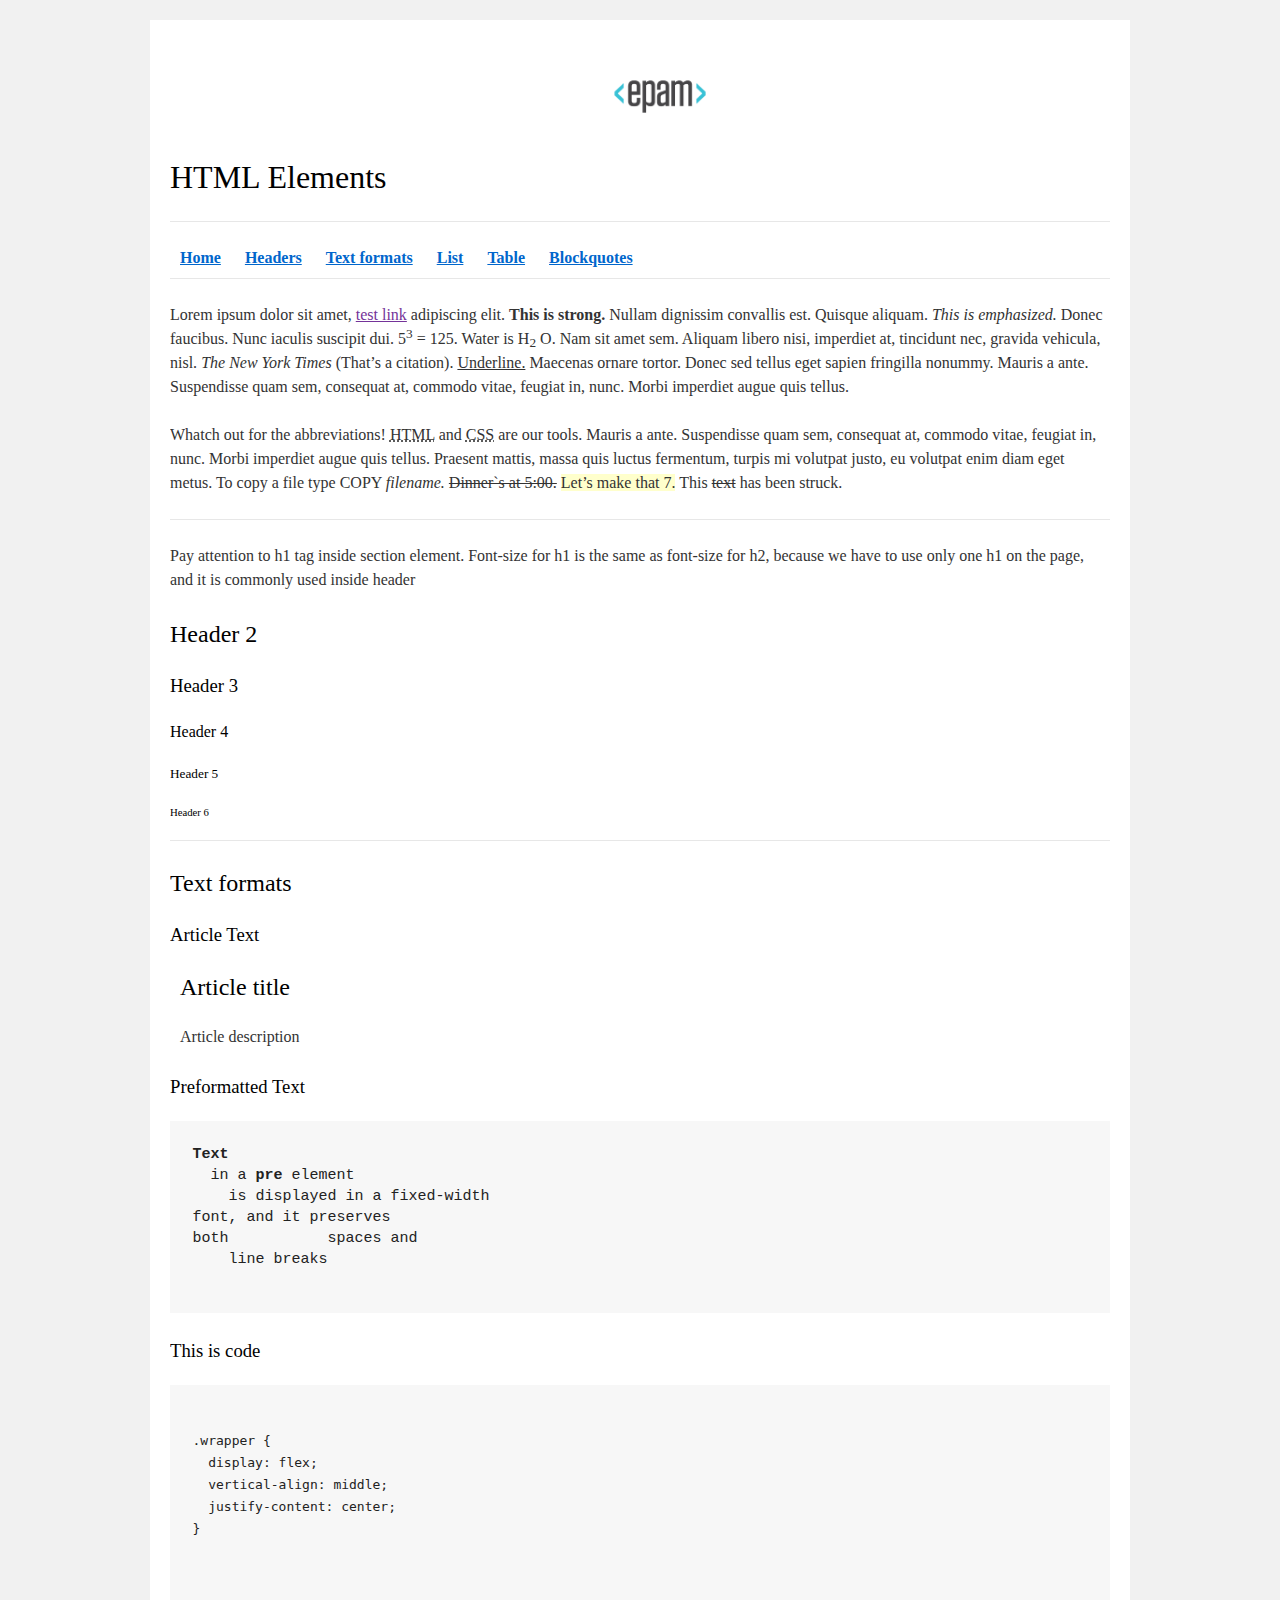
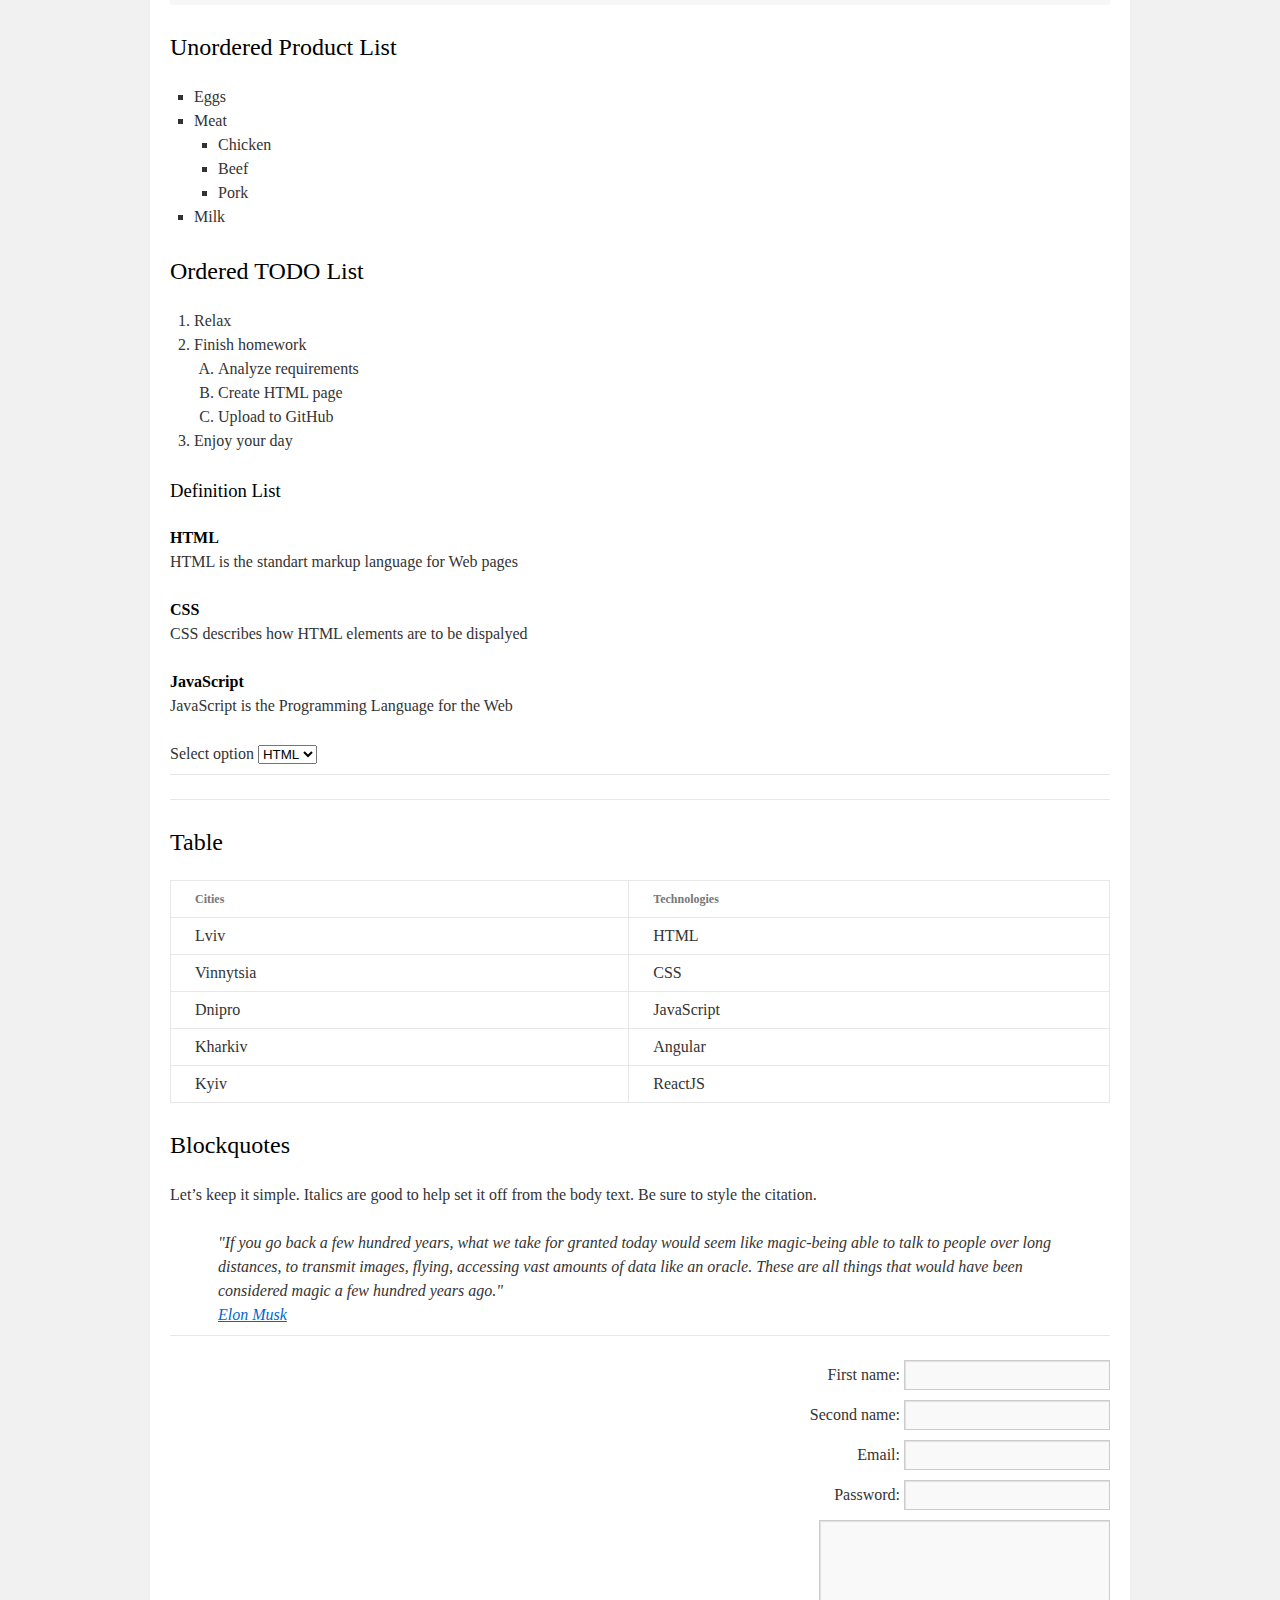
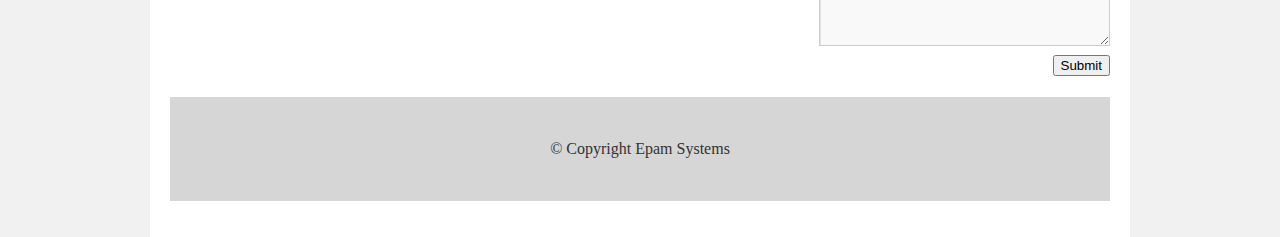
<file: FL11_HW1/homework/index.html>
<!DOCTYPE html>
<html lang="en">

<head>
  <meta charset="utf-8">
  <title>HTML Basics</title>
  <link rel="stylesheet" href="style.css">
</head>

<body>
  <div id="wrapper">
    <div id="main">
      <div id="container">
        <div id="content" role="main">
          <header>
            <a href="https://www.epam.com/" target="_blank">
              <img src="logo.png" alt="logotype of company epam">
            </a>  
            <h1>HTML Elements</h1>
            <hr/>
            <nav>
              <a href="#home"><b>Home</b></a>
              <a href="#headers"><b>Headers</b></a>
              <a href="#textformats"><b>Text formats</b></a>
              <a href="#list"><b>List</b></a>
              <a href="#table"><b>Table</b></a>
              <a href="#blockquotes"><b>Blockquotes</b></a>   
            </nav>
            <hr/>
          </header>   
          <main>
            <div id="home"> 
              <p >Lorem ipsum dolor sit amet, 
                <a href="">test link</a> 
                adipiscing elit. <strong>This is strong.</strong> 
                Nullam dignissim convallis est. Quisque aliquam. 
                <em>This is emphasized.</em> Donec faucibus. Nunc iaculis suscipit dui. 
                5<sup>3</sup> = 125. Water is H<sub>2</sub>
                O. Nam sit amet sem. Aliquam libero nisi, imperdiet at, tincidunt nec, gravida vehicula, nisl. 
                <cite>The New York Times</cite> (That’s a citation).
                <u>Underline.</u> Maecenas ornare tortor. 
                Donec sed tellus eget sapien fringilla nonummy. Mauris a ante. Suspendisse quam sem, consequat at, commodo vitae, 
                feugiat in, nunc. Morbi imperdiet augue quis tellus.</p>
              <p>Whatch out for the abbreviations! 
                <abbr title="HyperText Markup Language">HTML</abbr> 
                and <abbr title="Cascading Style Sheets">CSS</abbr> 
                are our tools. Mauris a ante. Suspendisse quam sem, consequat at, commodo vitae, feugiat in, nunc. 
                Morbi imperdiet augue quis tellus. Praesent mattis, massa quis luctus fermentum, turpis mi volutpat justo, 
                eu volutpat enim diam eget metus. To copy a file type COPY 
                <i>filename.</i> 
                <del>Dinner`s at 5:00.</del> 
                <ins>Let’s make that 7.</ins> 
                This <s>text</s> has been struck.</p>
              <hr/>
            </div>
            <section id="headers">   
              <p>Pay attention to h1 tag inside section element. Font-size for h1 is the same as font-size for h2, because we have to use only one h1 on the page, and it is commonly used inside header</p>
              <h2>Header 2</h2>
              <h3>Header 3</h3>
              <h4>Header 4</h4>
              <h5>Header 5</h5>
              <h6>Header 6</h6>
              <hr/>
            </section>
            <section id="textformats">
              <h2>Text formats</h2>
              <h3>Article Text</h3>
              <article>  
                <h2> Article title </h2>
                <p> Article description </p>
              </article>
              <h3>Preformatted Text</h3>
              <pre>
<b>Text</b>
  in a <b>pre</b> element
    is displayed in a fixed-width
font, and it preserves
both           spaces and
    line breaks
                </pre>
              <h3>This is code</h3>
              <pre>
                <code>
.wrapper {
  display: flex;
  vertical-align: middle;
  justify-content: center;
}
                </code>
              </pre>
            </section>
            <section id="list">
              <h2>Unordered Product List</h2>
              <ul>
                <li>Eggs</li>
                <li>Meat
                  <ul>
                      <li>Chicken</li>
                      <li>Beef</li>
                      <li>Pork</li>
                  </ul>
                </li>
                <li>Milk</li>
              </ul>
              <h2>Ordered TODO List</h2>
              <ol>
                <li>Relax</li>
                <li>Finish homework
                  <ol type="A">
                    <li>Analyze requirements</li>
                    <li>Create HTML page</li>
                    <li>Upload to GitHub</li>
                  </ol>
                </li>
                <li>Enjoy your day</li>
              </ol>
              <h3>Definition List</h3>
              <dl>
                <dt>HTML</dt>
                <dd>HTML is the standart markup language for Web pages</dd>
                <dt>CSS</dt>
                <dd>CSS describes how HTML elements are to be dispalyed</dd>
                <dt>JavaScript</dt>
                <dd>JavaScript is the Programming Language for the Web</dd>
              </dl>
              <span>Select option</span>
              <select>
                <option>HTML</option>
                <option>CSS</option>
                <option>JS</option>
              </select>
              <hr/>
              <hr/>
            </section>
            <section id="table">   
            <h2>Table</h2>
            <table>
              <thead>
                <tr>
                  <th>Cities</th>
                  <th>Technologies</th>
                </tr>
              </thead>
              <tbody>
                <tr>
                  <td>Lviv</td>
                  <td>HTML</td>
                </tr>
                <tr>
                  <td>Vinnytsia</td>
                  <td>CSS</td>
                </tr>
                <tr>
                  <td>Dnipro</td>
                  <td>JavaScript</td>
                </tr>
                <tr>
                  <td>Kharkiv</td>
                  <td>Angular</td>
                </tr>
                <tr>
                  <td>Kyiv</td>
                  <td>ReactJS</td>
                </tr>
              </tbody>
            </table>
            </section>
            <section  id="blockquotes"> 
              <h2>Blockquotes</h2>
              <p>Let’s keep it simple. Italics are good to help set it off from the body text. Be sure to style the citation.</p>
              <blockquote>
                "If you go back a few hundred years, what we take for granted today would seem like magic-being able to talk to people over long distances, to transmit images, flying, accessing vast amounts of data like an oracle. These are all things that would have been considered magic a few hundred years ago."
                <br/>
                <a href="https://en.wikipedia.org/wiki/Elon_Musk" >Elon Musk</a>
              </blockquote>
            </section>  
          </main>
          <hr/>
          <form action="#" id ="mess">
            <fieldset>
              <label for="firstName">First name:</label>
              <input type="text" id="firstName" />
              <br/>
              <label for="secondName">Second name:</label>
              <input type="text" id="secondName" />
              <br/>
              <label for="email">Email:</label>
              <input type="email" id="email" />
              <br/>
              <label for="password">Password:</label>
              <input type="password" id="password" />
              <br/>
              <textarea name="textarea" id="textarea" cols="30" rows="5"></textarea>
              <br/>
              <button type="submit">Submit</button>
            </fieldset>  
          </form>
          <footer>
            © Copyright Epam Systems
          </footer>        
        </div>
      </div>
    </div>
  </div>
</body>
</html>
</file>
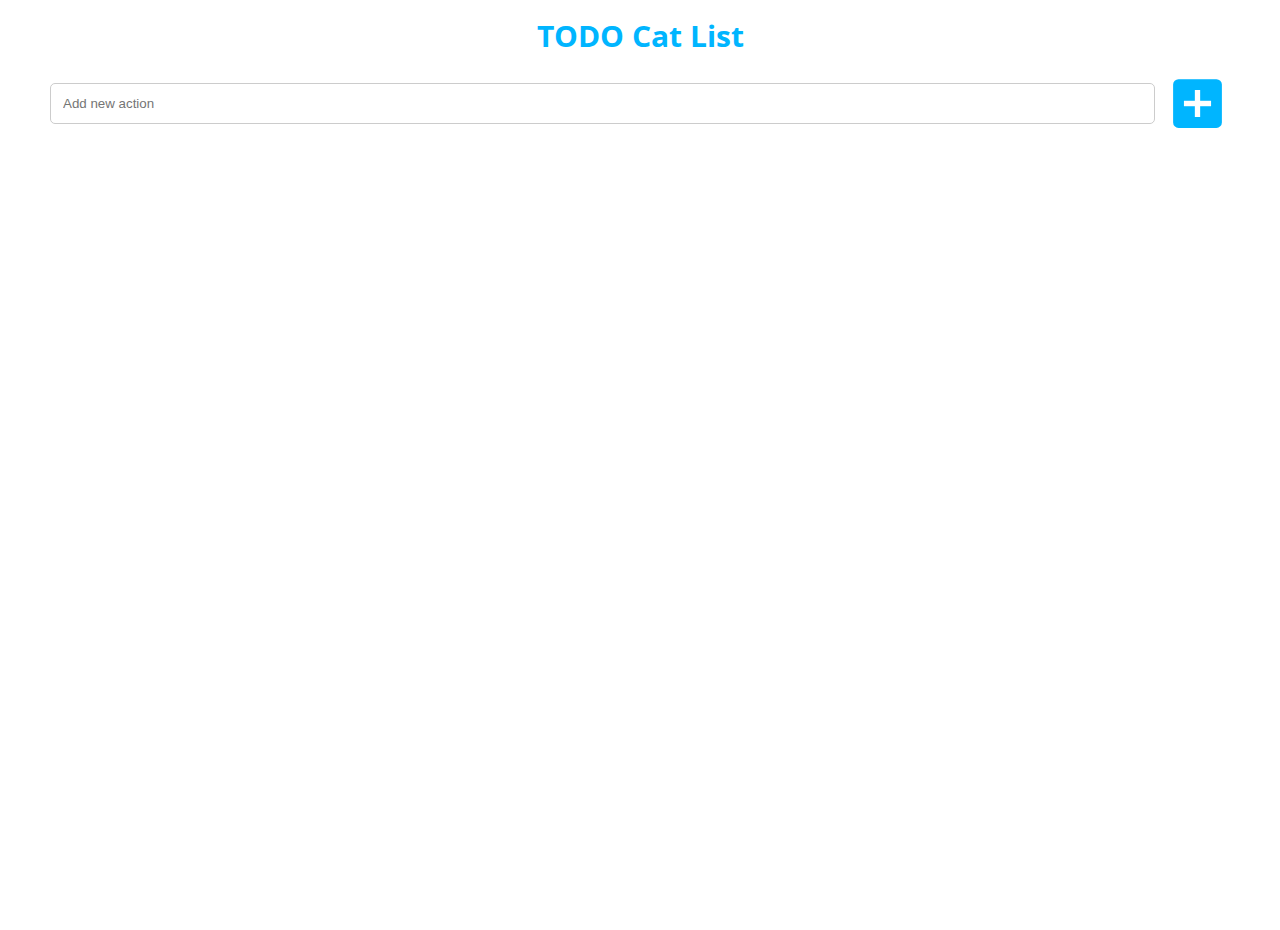
<file: FL11_HW11/homework/index.html>
<!DOCTYPE html>
<html lang="en">
<head>
	<meta charset="UTF-8">
	<title>Homework 11 - TODO Cat List</title>
	<link rel="stylesheet" href="http://fonts.googleapis.com/css?family=Open+Sans:300,400">
	<link rel="stylesheet" href="./assets/material-icons/material-icons.css">
	<link rel="stylesheet" href="./assets/styles.css">
</head>
<body>
	<div id="root">
		<div class="wrap">
			<h1 class="title">TODO Cat List</h1>
			<div class="add-task">
				<input type="text" id="new-task" placeholder="Add new action">
				<button class="btn btn-add">
					<i class="material-icons">add_box</i>
				</button>
			</div>
			<p class="mess"></p>
			<ul id="list-task"></ul>
		</div>
 	</div>
	<script src="./src/app.js"></script>
</body>
</html>
</file>
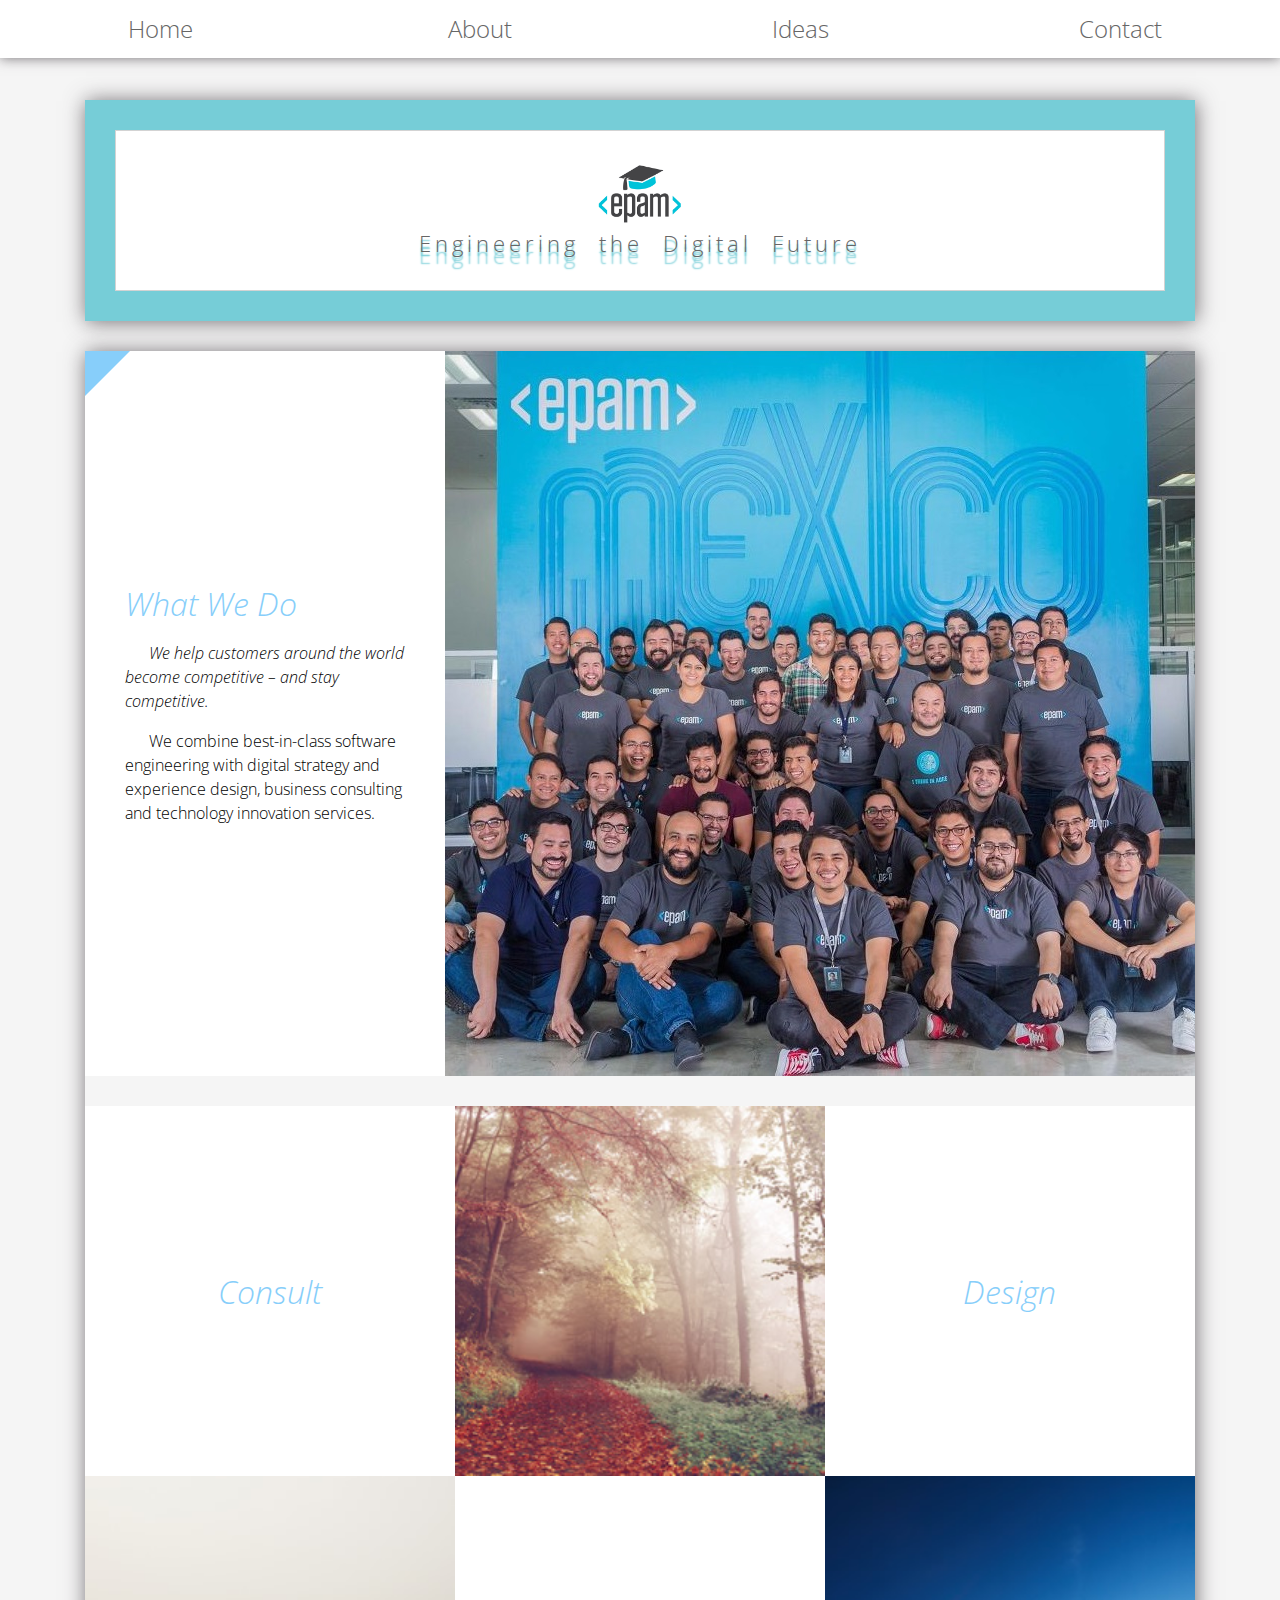
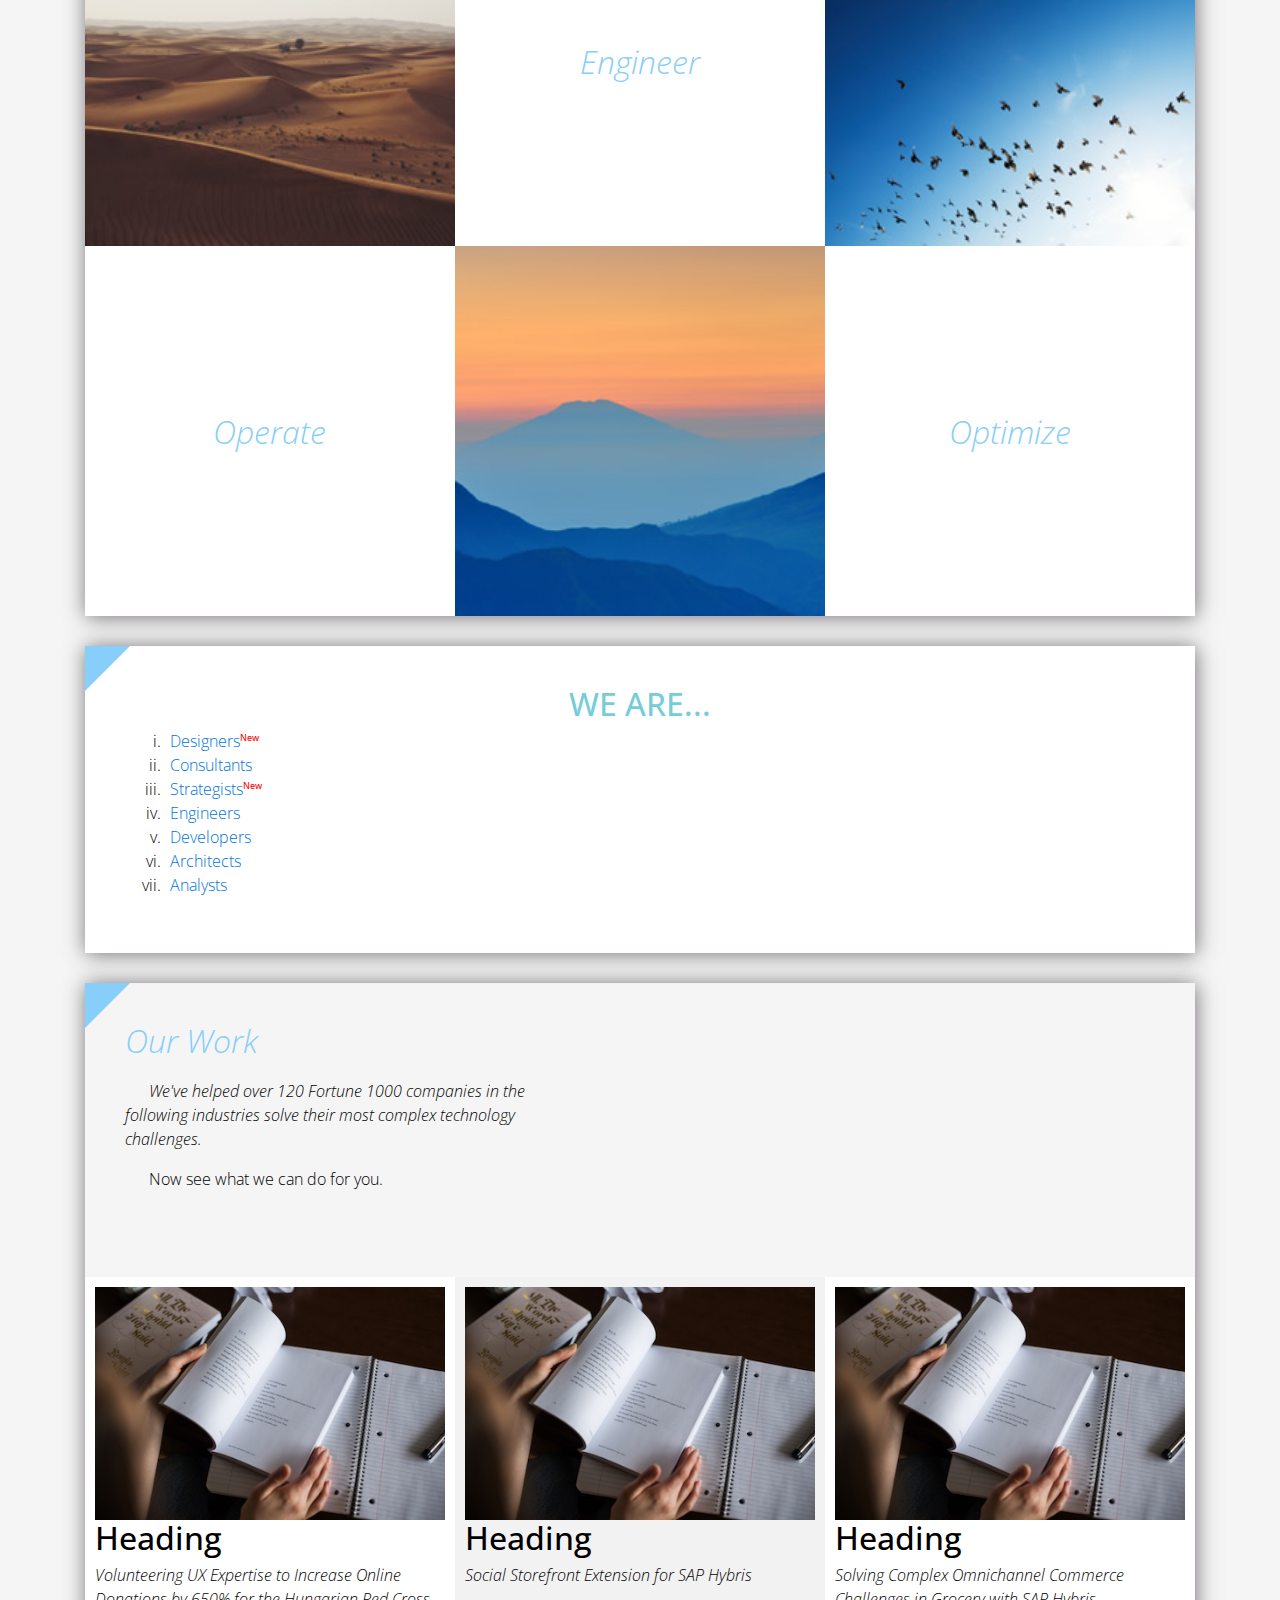
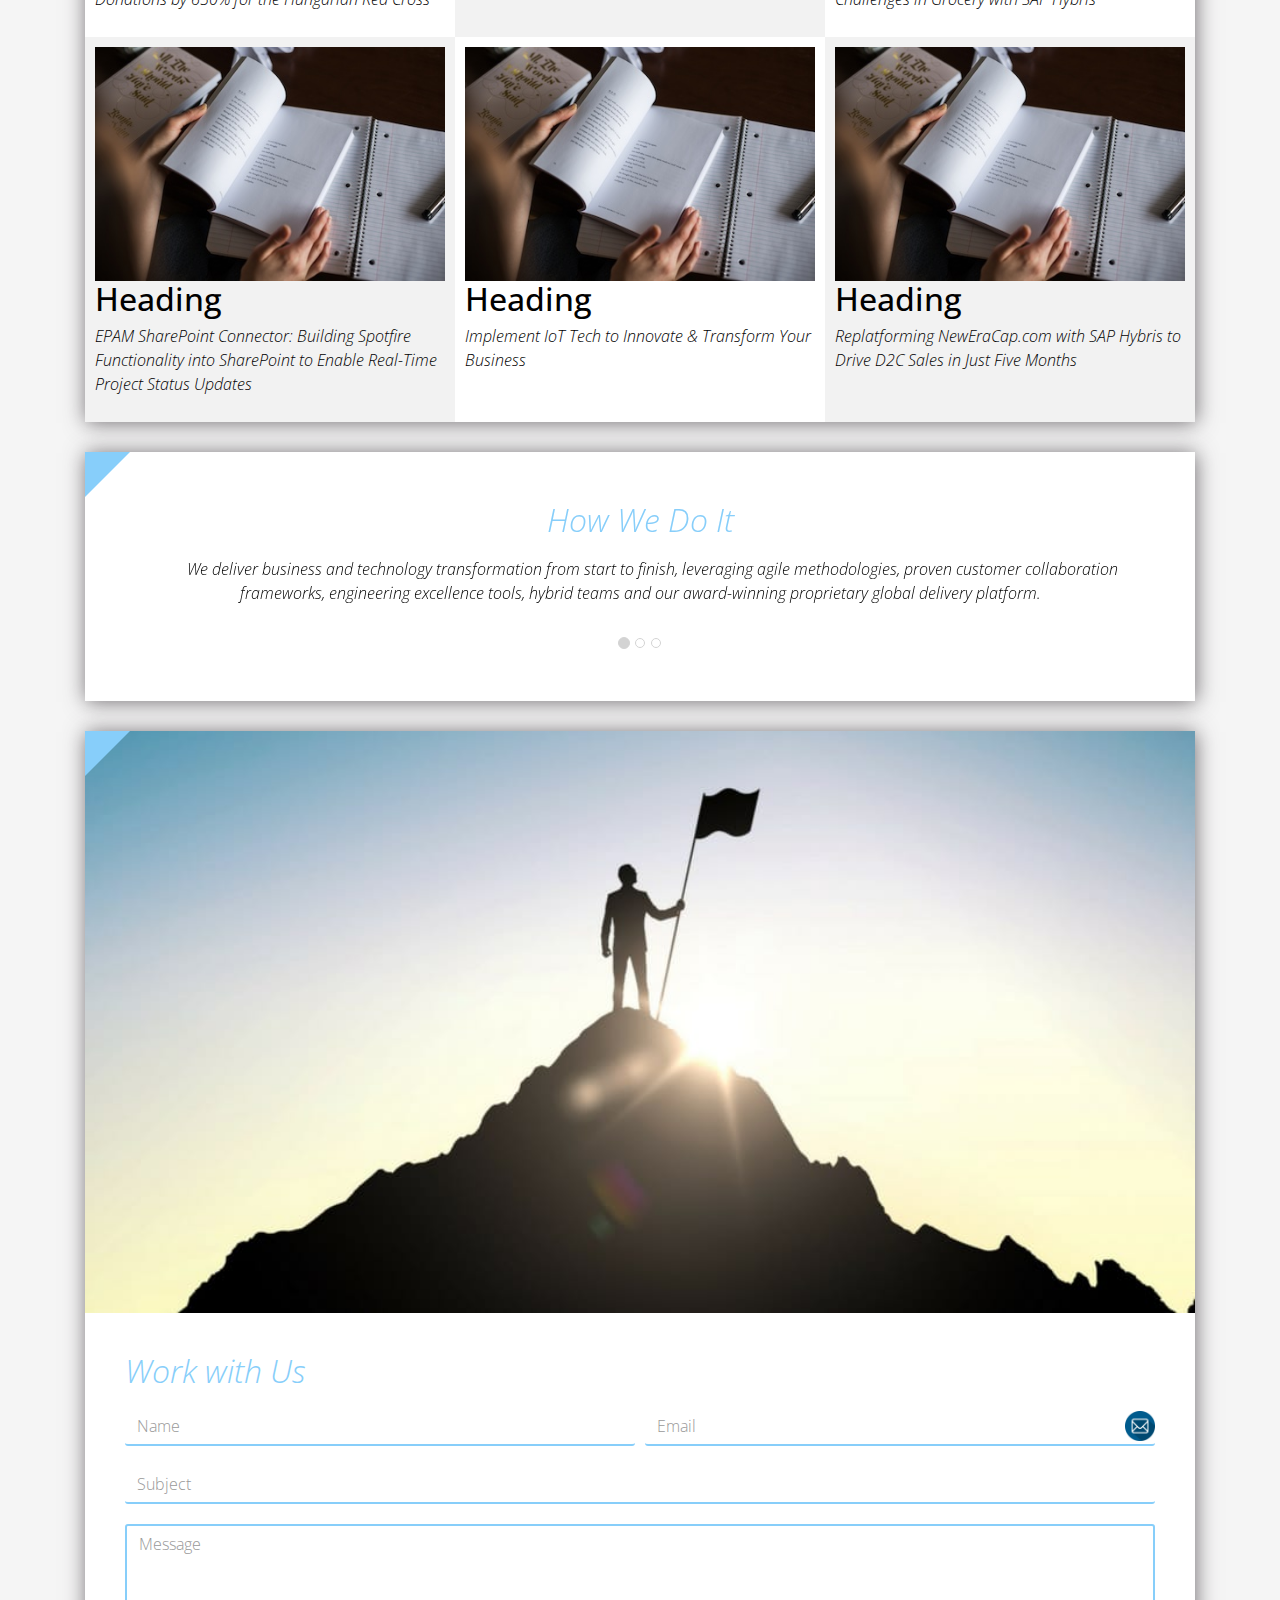
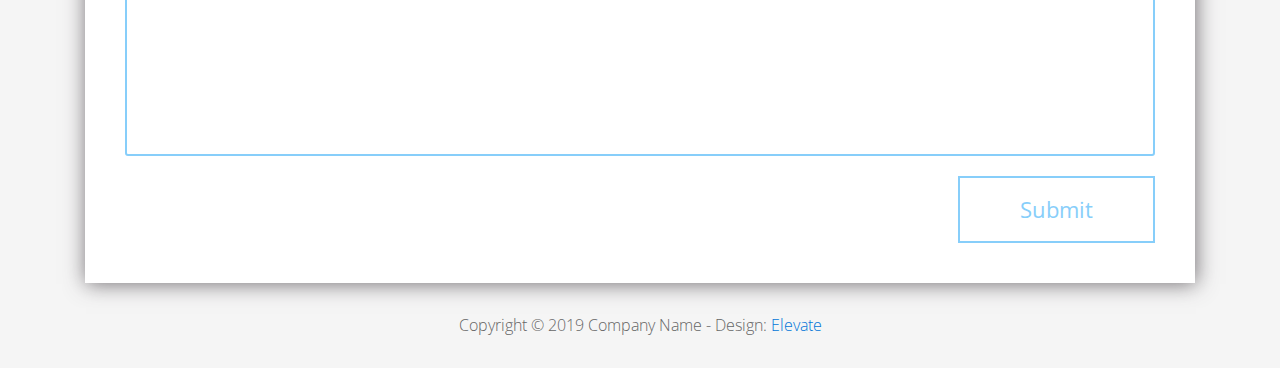
<file: FL11_HW2/homework/index.html>
<!DOCTYPE html>
<html lang="en">
<head>
  <meta charset="utf-8">
  <meta http-equiv="X-UA-Compatible" content="IE=edge">
  <meta name="viewport" content="width=device-width, initial-scale=1">

  <title>CSS Basics HW</title>



  <!-- load stylesheets -->
  <link rel="stylesheet" href="http://fonts.googleapis.com/css?family=Open+Sans:300,400">
  <!-- Google web font "Open Sans" -->
  <link rel="stylesheet" href="css/bootstrap.min.css">
  <!-- Bootstrap style -->
  <link rel="stylesheet" href="css/general.css">
  <link rel="stylesheet" href="css/style.css">
  <!-- Templatemo style -->
</head>

<body>
<div class="container">

  <div class="tm-sidebar">
    <nav class="tm-main-nav">
      <ul>
        <li class="tm-nav-item"><a href="#home" class="tm-nav-item-link">Home</a></li>
        <li class="tm-nav-item"><a href="#about" class="tm-nav-item-link">About</a></li>
        <li class="tm-nav-item"><a href="#ideas" class="tm-nav-item-link">Ideas</a></li>
        <li class="tm-nav-item"><a href="#contact" class="tm-nav-item-link">Contact</a></li>
      </ul>
    </nav>
  </div>

  <div class="tm-main-content">

    <div id="home" class="tm-content-box tm-content-header margin-b-10">
      <div class="tm-banner">
        <div class="tm-banner-inner">
          <img src="img/epam_logo.png" width="100" alt="">
          <p class="tm-banner-text">Engineering the Digital Future</p>
        </div>
      </div>
    </div>

    <section>
      <div class="tm-content-box flex-2-col">

        <div class="padding-medium flex-item tm-team-description-container flex-item">
          <h2 class="tm-section-title">What We Do</h2>
          <p class="tm-section-description">We help customers around the world become competitive – and stay competitive.</p>
          <p class="tm-section-description"> We combine best-in-class software engineering with digital strategy and experience design, business consulting and technology innovation services.</p>
        </div>
        <div class="flex-item tm-team-img">
          <img src="img/epam-mexico.jpg" alt="epam-mexico">
        </div>

      </div>

      <div id="about" class="tm-content-box">

        <ul class="boxes gallery-container">
          <li class="box box-bg">
            <h2 class="tm-section-title tm-section-title-box tm-box-bg-title">Consult</h2>
          </li>
          <li class="box">
            <a href="img/idea-large-01.jpg">
              <img src="img/idea-01.jpg" alt="Image" class="img-fluid thumbnail box-img">
            </a>
          </li>
          <li class="box box-bg">
            <h2 class="tm-section-title tm-section-title-box tm-box-bg-title">Design</h2>
          </li>
          <li class="box">
            <a href="img/idea-large-02.jpg">
              <img src="img/idea-02.jpg" alt="Image" class="img-fluid thumbnail box-img">
            </a>
          </li>
          <li class="box box-bg">
            <h2 class="tm-section-title tm-section-title-box tm-box-bg-title">Engineer</h2>
          </li>
          <li class="box">
            <a href="img/idea-large-03.jpg">
              <img src="img/idea-03.jpg" alt="Image" class="img-fluid thumbnail box-img">
            </a>
          </li>
          <li class="box box-bg">
            <h2 class="tm-section-title tm-section-title-box tm-box-bg-title">Operate</h2>
          </li>
          <li class="box">
            <a href="img/idea-large-04.jpg">
              <img src="img/idea-04.jpg" alt="Image" class="img-fluid thumbnail box-img">
            </a>
          </li>
          <li class="box box-bg">
            <h2 class="tm-section-title tm-section-title-box tm-box-bg-title">Optimize</h2>
          </li>
        </ul>

      </div>

    </section>

    <!-- slider -->
    <section class="heading tm-content-box">
      <div class="padding-medium">
        <h2> WE ARE...</h2>
        <ol>
          <li><a href="index.html" class="text">Designers</a></li>
          <li><a href="index.html">Consultants</a></li>
          <li><a href="#" class="text">Strategists</a></li>
          <li><a href="#">Engineers</a></li>
          <li><a href="#">Developers</a></li>
          <li><a href="#">Architects</a></li>
          <li><a href="#">Analysts</a></li>
        </ol>
      </div>
    </section>

    <section class="blocks">
      <div class="padding-medium flex-item tm-team-description-container">
        <h2 class="tm-section-title">Our Work</h2>
        <p class="tm-section-description">We've helped over 120 Fortune 1000 companies in the following industries solve their most complex technology challenges. </p>
        <p class="tm-section-description"> Now see what we can do for you.</p>
      </div>
      <div class="tm-content-box flex-2-col">
      </div>
      <div  class="tm-content-box">
        <ul class="boxes gallery-container">
          <li class="box box-work">
            <img src="img/study.jpeg" alt="Image" class="img-fluid">
            <div>
              <h2>Heading</h2>
              <p>Volunteering UX Expertise to Increase Online Donations by 650% for the Hungarian Red Cross</p>
            </div>
          </li>
          <li class="box box-work">
            <img src="img/study.jpeg" alt="Image" class="img-fluid">
            <div>
              <h2>Heading</h2>
              <p>Social Storefront Extension for SAP Hybris</p>
            </div>
          </li>
          <li class="box box-work">
            <img src="img/study.jpeg" alt="Image" class="img-fluid">
            <div>
              <h2>Heading</h2>
              <p>Solving Complex Omnichannel Commerce Challenges in Grocery with SAP Hybris</p>
            </div>
          </li>
          <li class="box box-work">
            <img src="img/study.jpeg" alt="Image" class="img-fluid">
            <div>
              <h2>Heading</h2>
              <p>EPAM SharePoint Connector: Building Spotfire Functionality into SharePoint to Enable Real-Time Project Status Updates</p>
            </div>
          </li>
          <li class="box box-work">
            <img src="img/study.jpeg" alt="Image" class="img-fluid">
            <div>
              <h2>Heading</h2>
              <p>Implement IoT Tech to Innovate &amp; Transform Your Business</p>
            </div>
          </li>
          <li class="box box-work">
            <img src="img/study.jpeg" alt="Image" class="img-fluid">
            <div>
              <h2>Heading</h2>
              <p>Replatforming NewEraCap.com with SAP Hybris to Drive D2C Sales in Just Five Months</p>
            </div>
          </li>
        </ul>

      </div>
    </section>

    <section id="ideas">
      <div id="tmCarousel" class="carousel slide tm-content-box" data-ride="carousel">

        <ol class="carousel-indicators">
          <li data-target="#tmCarousel" data-slide-to="0" class="active"></li>
          <li data-target="#tmCarousel" data-slide-to="1" class=""></li>
          <li data-target="#tmCarousel" data-slide-to="2" class=""></li>
        </ol>

        <div class="carousel-inner" role="listbox">

          <div class="carousel-item active">
            <div class="carousel-content">
              <div class="flex-item">
                <h2 class="tm-section-title">How We Do It</h2>
                <p class="tm-section-description carousel-description">We deliver business and technology transformation from start to finish, leveraging agile methodologies, proven customer collaboration frameworks, engineering excellence tools, hybrid teams and our award-winning proprietary global delivery platform.</p>
              </div>
            </div>
          </div>

          <div class="carousel-item">
            <div class="carousel-content">
              <div class="flex-item">
                <h2 class="tm-section-title">Our Clients</h2>
                <p class="tm-section-description carousel-description">Lorem ipsum dolor sit amet,
                  consectetur adipiscing elit. Quisque vel nisi pharetra nibh varius pharetra ac
                  sagittis nisi. Etiam pharetra vestibulum hendrerit. Pellentesque interdum metus
                  sed massa rutrum.</p>
              </div>
            </div>
          </div>

          <div class="carousel-item">
            <div class="carousel-content">
              <div class="flex-item">
                <h2 class="tm-section-title">Our Projects</h2>
                <p class="tm-section-description carousel-description">Donec ex libero, fringilla
                  vitae purus sit amet, rhoncus pharetra lorem. Pellentesque id sem id lacus
                  ultricies vehicula. Aliquam rutrum mi non. Pellentesque interdum metus sed massa
                  rutrum.</p>
              </div>
            </div>
          </div>

        </div>

      </div>
    </section>

    <section class="tm-content-box">
      <img src="img/contact-us.jpg" alt="Contact image" class="img-fluid img-contact-us">

      <div id="contact" class="padding-medium">
        <h2 class="tm-section-title">Work with Us</h2>
        <form action="#contact" method="get" class="contact-form">

          <div class="form-group col-xs-12 col-sm-12 col-md-6 col-lg-6 form-group-2-col-left">
            <input type="text" id="contact_name" name="contact_name" class="form-control"
                   placeholder="Name" required/>
          </div>
          <div class="form-group col-xs-12 col-sm-12 col-md-6 col-lg-6 form-group-2-col-right mandatory-field">
            <input type="email" id="contact_email" name="contact_email" class="form-control"
                   placeholder="Email" required/>
          </div>
          <div class="form-group">
            <input type="text" id="contact_subject" name="contact_subject" class="form-control"
                   placeholder="Subject" required/>
          </div>
          <div class="form-group">
            <textarea id="contact_message" name="contact_message" class="form-control" rows="9"
                      placeholder="Message" required></textarea>
          </div>

          <button type="submit" class="btn btn-primary submit-btn">Submit</button>

        </form>
      </div>
    </section>

    <footer class="tm-footer">
      <p class="text-xs-center">Copyright &copy; 2019 Company Name

        - Design: <a rel="nofollow" href="http://www.templatemo.com/tm-481-elevate"
                     target="_parent">Elevate</a></p>
    </footer>

  </div>

</div>

</body>
</html>
</file>
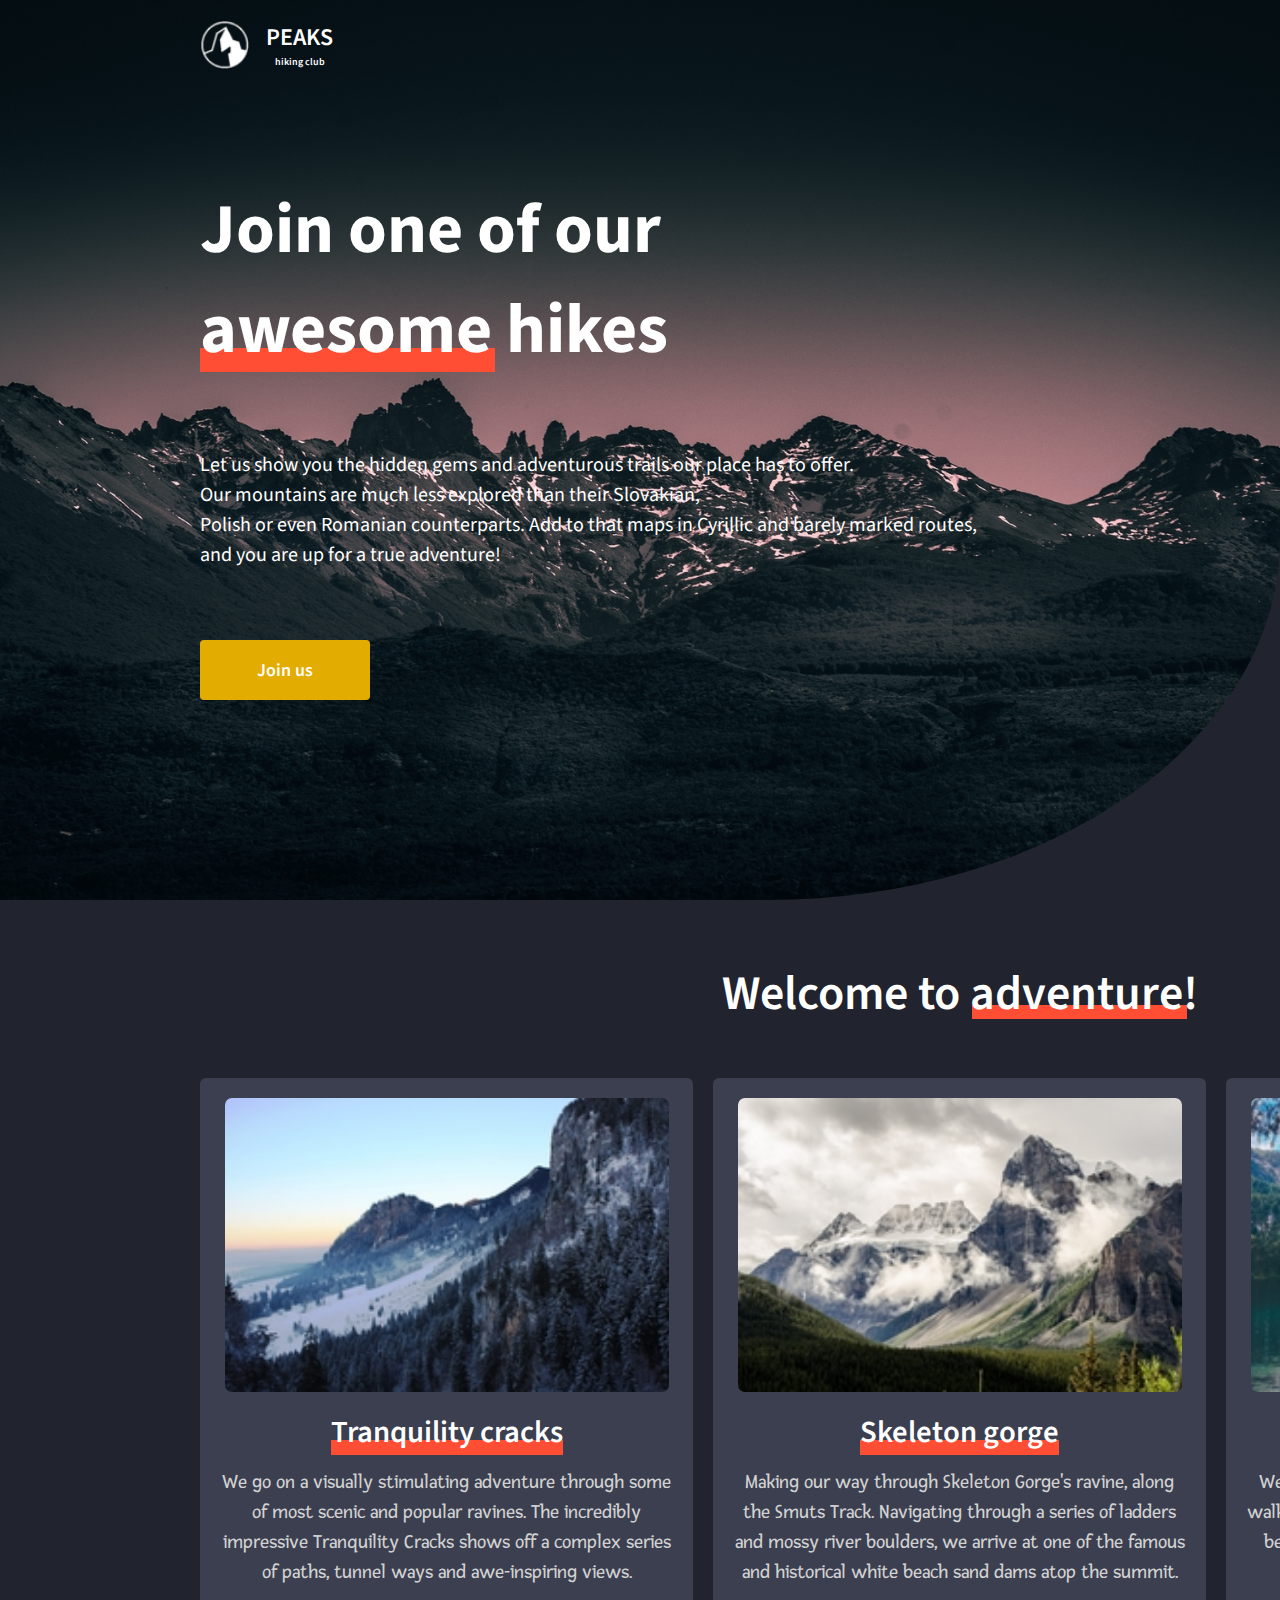
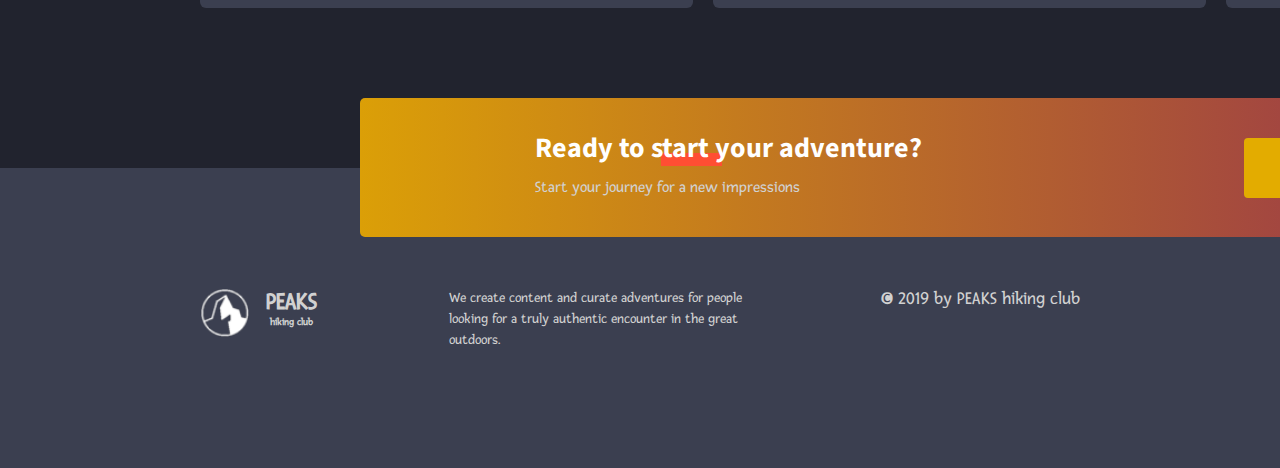
<file: FL11_HW3/homework/index.html>
<!DOCTYPE html>
<html lang="en">

  <head>
    <meta charset="UTF-8">
    <meta name="viewport" content="width=device-width, initial-scale=1.0">
    <meta http-equiv="X-UA-Compatible" content="ie=edge">
    <link href="https://fonts.googleapis.com/css?family=Hind:400,600%7CSource+Sans+Pro:400,600,700%7CFresca" rel="stylesheet"/>

    <!-- Styles should be switched here: -->

    <link rel="stylesheet" type="text/css" href="css/style2.css">
<!--     <link rel="stylesheet" type="text/css" href="css/style2.css">-->

    <title>PEAKS hiking club</title>
  </head>

  <body>
    <header class="header">
      <div class="header-wrap">
        <div class="landing-logo">
          <img src="img/m-logo.png" alt="logo" />
          <p>PEAKS<span>hiking club</span></p>
        </div>
        <p class="header_heading">
          Join one of our awesome hikes
        </p>
        <p class="header_text">
          Let us show you the hidden gems and adventurous trails our place has to offer.
          Our mountains are much less explored than their Slovakian,
          Polish or even Romanian counterparts. Add to that maps in Cyrillic and barely marked routes,
          and you are up for a true adventure!
        </p>
        <button class="header_button">Join us</button>
      </div>
    </header>
    <main class="section">
      <p class="section_text">
        Welcome to adventure!
      </p>
      <div class="section_card_wrap">
        <div class="section_card">
          <img class="section_card_img"
               src="img/m-1.jpg"
               alt="experts"/>
          <p class="section_card_heading">
            Tranquility cracks
            <span class="section_card_underline"></span>
          </p>
          <p class="section_card_text">
            We go on a visually stimulating adventure through some of most scenic and popular ravines.
            The incredibly impressive Tranquility Cracks shows off a complex series of paths, tunnel ways and awe-inspiring views.
          </p>
        </div>
        <div class="section_card">
          <img class="section_card_img"
               src="img/m-2.jpg"
               alt="content formats"/>
          <p class="section_card_heading">
            Skeleton gorge
            <span class="section_card_underline"></span>
          </p>
          <p class="section_card_text">
            Making our way through Skeleton Gorge's ravine, along the Smuts Track.
            Navigating through a series of ladders and mossy river boulders, we arrive at one of the famous and historical white beach sand dams atop the summit.
          </p>
        </div>
        <div class="section_card">
          <img class="section_card_img"
               src="img/m-3.jpg"
               alt="certificate"/>
          <p class="section_card_heading">
            Devils peak
            <span class="section_card_underline"></span>
          </p>
          <p class="section_card_text">
            We commence at the base of the Tafelberg start point walking the contour.
            With unique views and possibly the best vantage point to make out the entire Lion, lying below Table Mountain.
          </p>
        </div>
      </div>
      <div class="section_banner">
        <div class="section_banner_text_wrap">
          <p class="section_banner_heading">
            Ready to start your adventure?
          </p>
          <p class="section_banner_text">
            Start your journey for a new impressions
          </p>
        </div>
        <button class="section_banner_button">Join us</button>
      </div>
    </main>
    <footer class="footer">
      <div class="footer-wrap">
        <div class="footer_logo landing-logo">
          <img src="img/m-logo.png" alt="logo" />
          <p>PEAKS<span>hiking club</span></p>
        </div>
        <p class="footer_text">
          We create content  and curate adventures for  people looking for a truly authentic encounter in the great outdoors.
        </p>
        <span class="footer-cr">
          &copy; 2019 by PEAKS hiking club
        </span>
      </div>
    </footer>
  </body>

</html>
</file>
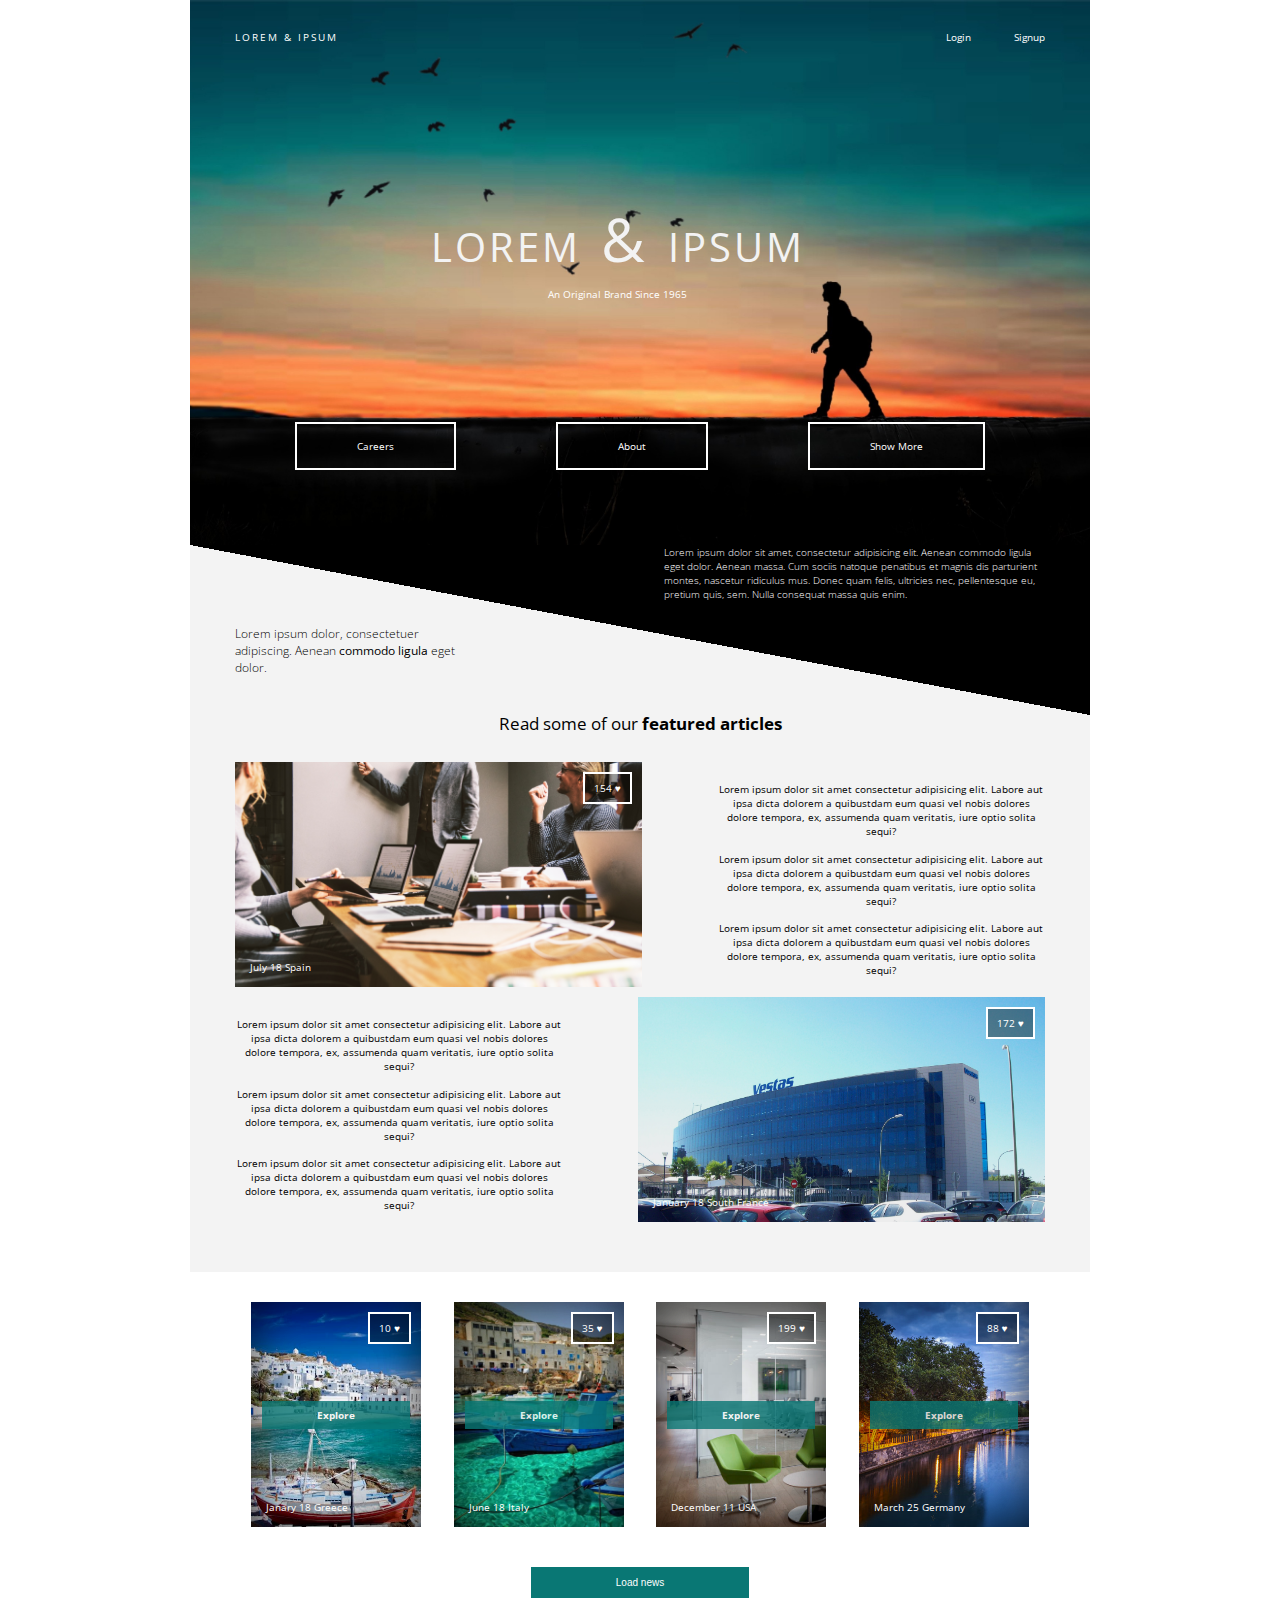
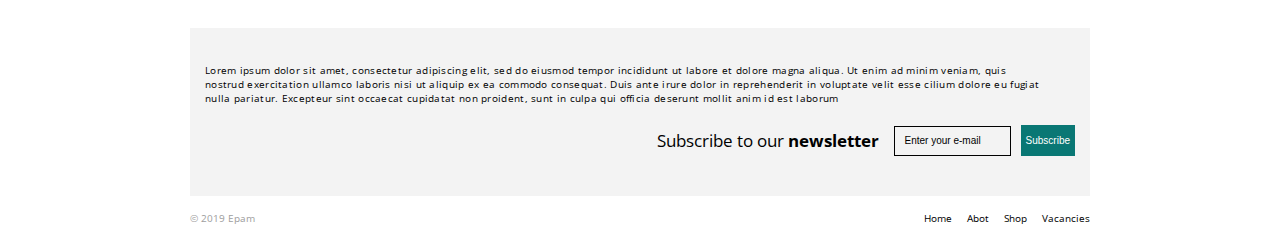
<file: FL11_HW4/homework/index.html>
<!DOCTYPE html>
<html lang="zxx">
  	<head>
    	<meta charset="UTF-8">
    	<meta name="viewport" content="width=device-width, initial-scale=1.0">
    	<meta http-equiv="X-UA-Compatible" content="ie=edge">
    	<title>CSS Layouts (FL11_HW4) </title>
    	<link href="https://fonts.googleapis.com/css?family=Open+Sans:300,400,700&display=swap" rel="stylesheet">
    	<link rel="stylesheet" type="text/css" href="css/style.css">
  	</head>
  	<body>
	  	<header>
	        <div class="wrapper">
	          	<div class="header-top">
		            <a href="#" class="logo">Lorem & Ipsum</a>
		    		<div class="user-account">
		      			<a href="#" class="login">Login</a>
		      			<a href="#" class="signup">Signup</a>
		    		</div>
		    	</div>
	    		<div class="header-title">
	                <h1 class="title">Lorem<span>&</span>ipsum</h1>
	                <p class="header-description">An Original Brand Since 1965</p>
	            </div>     
			      <ul class="header-menu">
			        <li><a href="#">Careers</a></li>
			        <li><a href="#">About</a></li>
			        <li><a href="#">Show More</a></li>
			      </ul>             
	        </div>
	    </header>
	    <main>
		    <section class="banner">
		        <div class="banner-text">
		           	<div class="wrapper">
		                <p class="banner-text__right">Lorem ipsum dolor sit amet, consectetur adipisicing elit.  Aenean commodo ligula eget dolor. Aenean massa. Cum sociis natoque penatibus et magnis dis parturient montes, nascetur ridiculus mus. Donec quam felis, ultricies nec, pellentesque eu, pretium quis, sem. Nulla consequat massa quis enim.</p>
		                <p class="banner-text__left">Lorem ipsum dolor, consectetuer adipiscing. Aenean <b>commodo ligula</b> eget dolor.
		                </p>
		            </div>
		        </div>
		    </section>
		    <section class="fiatures-articles">
		    	<div class="wrapper">
		      		<h2>Read some of our <b>featured articles</b></h2>
			        <div class="article-first">
			          	<div class="article-image">
			          		<div class="likes">154 &#9829;</div>
			          		<p class="date-and-city">July 18 Spain</p>
			          	</div>
			          	<div class="article-text">
			            	<p>Lorem ipsum dolor sit amet consectetur adipisicing elit. Labore aut ipsa dicta dolorem a quibustdam eum quasi vel nobis dolores dolore tempora, ex, assumenda quam veritatis, iure optio solita sequi?</p>
			            	<p>Lorem ipsum dolor sit amet consectetur adipisicing elit. Labore aut ipsa dicta dolorem a quibustdam eum quasi vel nobis dolores dolore tempora, ex, assumenda quam veritatis, iure optio solita sequi?</p>
			            	<p>Lorem ipsum dolor sit amet consectetur adipisicing elit. Labore aut ipsa dicta dolorem a quibustdam eum quasi vel nobis dolores dolore tempora, ex, assumenda quam veritatis, iure optio solita sequi?</p>
			          	</div>
			        </div>
			        <div class="article-second">
				        <div class="article-image">
				        	<div class="likes">172 &#9829;</div>
				        	<p class="date-and-city">January 18 South France</p>
				        </div>
				        <div class="article-text">
				            <p>Lorem ipsum dolor sit amet consectetur adipisicing elit. Labore aut ipsa dicta dolorem a quibustdam eum quasi vel nobis dolores dolore tempora, ex, assumenda quam veritatis, iure optio solita sequi?</p>
				            <p>Lorem ipsum dolor sit amet consectetur adipisicing elit. Labore aut ipsa dicta dolorem a quibustdam eum quasi vel nobis dolores dolore tempora, ex, assumenda quam veritatis, iure optio solita sequi?</p>
				            <p>Lorem ipsum dolor sit amet consectetur adipisicing elit. Labore aut ipsa dicta dolorem a quibustdam eum quasi vel nobis dolores dolore tempora, ex, assumenda quam veritatis, iure optio solita sequi?</p>
				        </div>
			        </div>
		    	</div>
		    </section>
		    <section class="news">
		    	<div class="wrapper">
			      	<div class="news-items">
			        	<div class="news-image">
			        		<div class="likes">10 &#9829;</div>
			        		<p class="date-and-city">Janary 18 Greece</p>
			            	<a href="#"><span class="button-text">Explore</span></a>
			        	</div>
				        <div class="news-image">
				        	<div class="likes">35 &#9829;</div>
				        	<p class="date-and-city">June 18 Italy</p>
				            <a href="#"><span class="button-text">Explore</span></a>
				        </div>
			        	<div class="news-image">
			        		<div class="likes">199 &#9829;</div>
			        		<p class="date-and-city">December 11 USA</p>
			            	<a href="#"><span class="button-text">Explore</span></a>
			        	</div>
				        <div class="news-image">
				        	<div class="likes">88 &#9829;</div>
				        	<p class="date-and-city">March 25 Germany</p>
				            <a href="#"><span class="button-text">Explore</span></a>
				        </div>
			     	</div>
			     	<button class="load-news">
			          Load news
			       	</button>
		       </div>
		    </section>
		    <section class="subscribe">
		      	<p>
		        Lorem ipsum dolor sit amet, consectetur adipiscing elit, sed do eiusmod tempor incididunt ut labore et dolore magna aliqua. Ut enim ad minim veniam, quis nostrud
                exercitation ullamco laboris nisi ut aliquip ex ea commodo consequat. Duis ante irure dolor in
                reprehenderit in voluptate velit esse cilium dolore eu fugiat nulla pariatur. Excepteur sint occaecat cupidatat non proident, sunt in culpa qui officia deserunt mollit anim id est laborum
		      	</p>
		     	 <form>
		          	<label for="email">Subscribe to our <b>newsletter</b></label>
		          	<input type="email" id="email" placeholder="Enter your e-mail">
		          	<input type="button" name="Subscribe" value="Subscribe">
		      	</form>
		    </section>
		</main>
	   	<footer>
	   		<span>&copy; 2019 Epam</span>
	    	<ul class="footer-menu">
	        	<li><a href="#">Home</a></li>
	        	<li><a href="#">Abot</a></li>
	        	<li><a href="#">Shop</a></li>
	        	<li><a href="#">Vacancies</a></li>
	    	</ul>
	   	</footer>
  	</body>
</html>
</file>
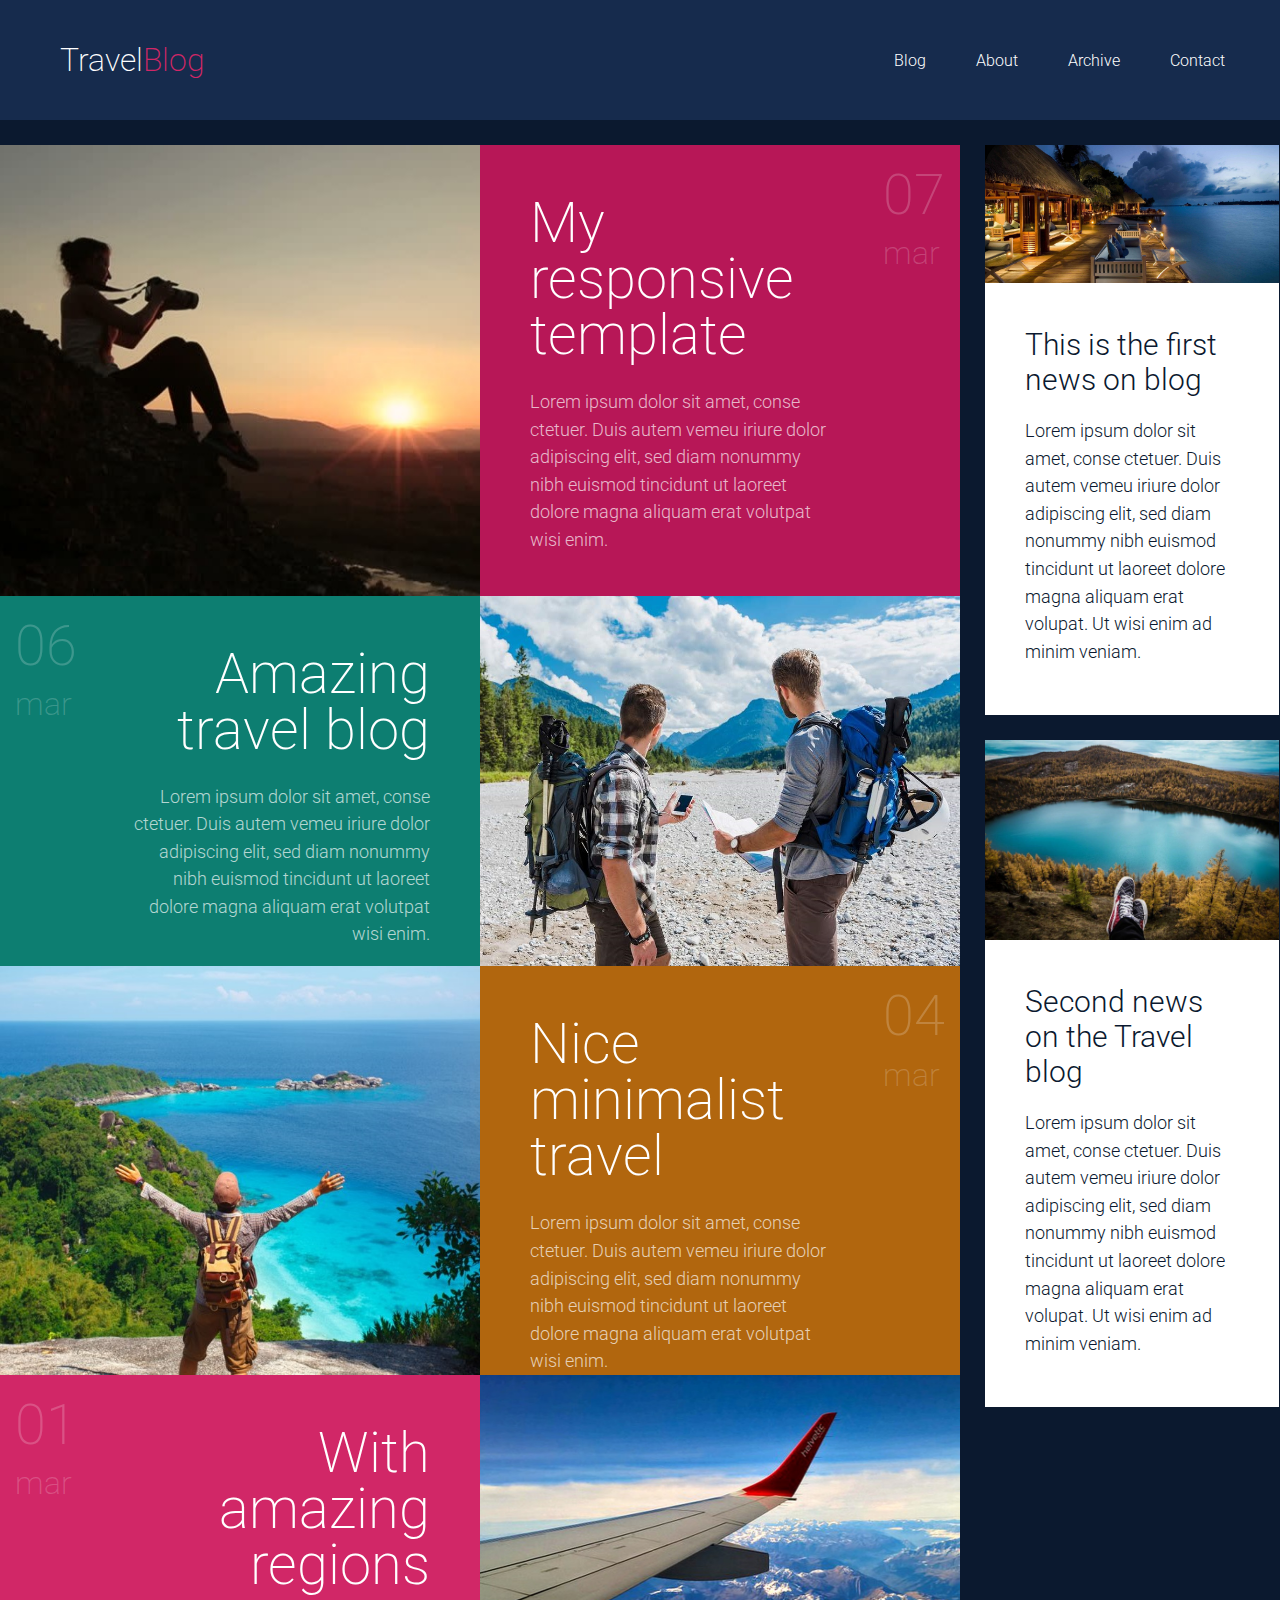
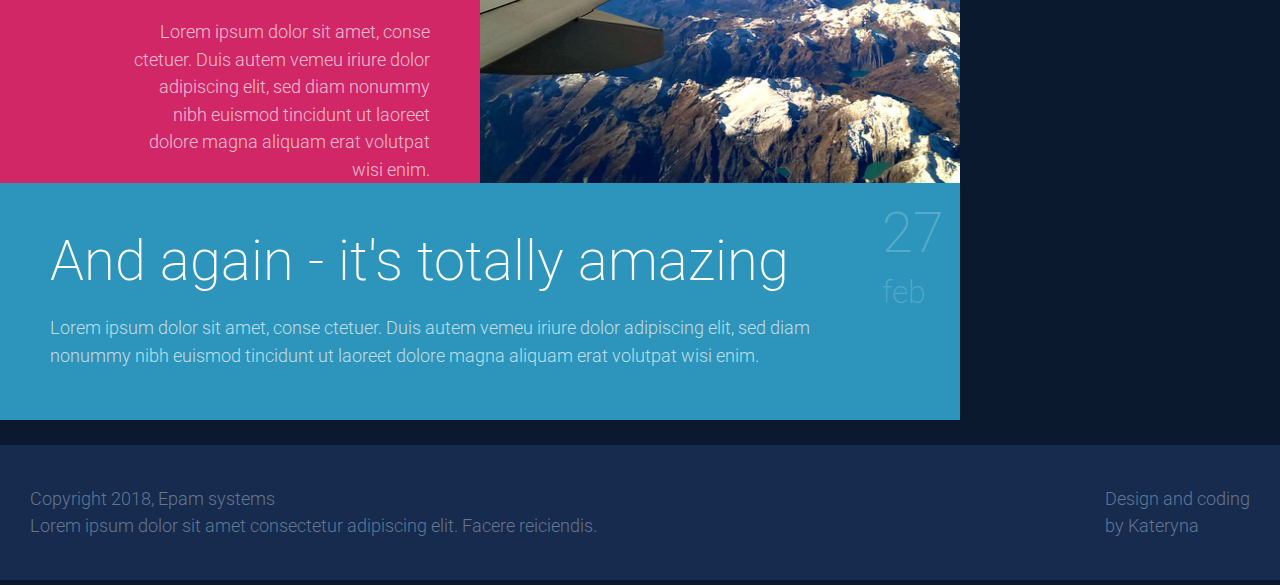
<file: FL11_HW5/homework/index.html>
<!DOCTYPE html>
<html lang="en">
<head>
  <meta charset="UTF-8">
  <meta name="viewport" content="width=device-width, initial-scale=1.0">
  <meta http-equiv="X-UA-Compatible" content="ie=edge">
  <link rel="stylesheet" href="css/styles.css">
  <link href='https://fonts.googleapis.com/css?family=Roboto:400,100,300,700&subset=latin,latin-ext' rel='stylesheet' type='text/css'>      
  <title>Responsive</title>
</head>
<body>
  	<div class="wrap">
		<header>
			<div class="menu-burger">
	    		<span></span>
	    		<span></span>
	    		<span></span>
	    	</div>
	    	<h1 class="logo">Travel<span>Blog</span></h1>
	    	<nav> 
	    		<ul class="menu-desctop">
	      			<li><a href="#">Blog</a></li>
	      			<li><a href="#">About</a></li>
	      			<li><a href="#">Archive</a></li>
	      			<li><a href="#">Contact</a></li>
	      		</ul>
	    	</nav>
	  	</header>
	  	<main>
		    <section class="blog">
		        <div class="post">
		        	<div class="img-post">
		          		<img src="../homework/img/post1.jpg" alt="post1">
		         	</div>
		            <div class="post-1">
		            	<div class="content">
		              		<h2 class="title-post">My responsive template</h2>
		              		<p class="description-post">Lorem ipsum dolor sit amet, conse ctetuer. Duis autem
		            		vemeu iriure dolor adipiscing elit, sed diam nonummy nibh euismod tincidunt ut laoreet dolore magna aliquam erat volutpat wisi enim.</p>
		            	</div>
		            	<div class="date">07 <span class="mounth">mar</span>
		            	</div>
		          	</div>
		        </div>
		        <div class="post">
		        	<div class="img-post">
		          		<img class="img-post" src="../homework/img/post2.jpg" alt="post2">
		          	</div>
		          	<div class="post-2">
		            	<div class="content">
		              		<h2 class="title-post">Amazing travel blog</h2>
		              		<p class="description-post">Lorem ipsum dolor sit amet, conse ctetuer. Duis autem
		            		vemeu iriure dolor adipiscing elit, sed diam nonummy nibh euismod tincidunt ut laoreet dolore magna aliquam erat volutpat wisi enim.</p>
		            	</div>
		            	<div class="date">06 <span class="mounth">mar</span>
		            	</div>
		          	</div>
		        </div>
		        <div class="post">
		          	<div class="img-post">
		          		<img src="../homework/img/post3.jpg" alt="post3">
		         	</div>
		          	<div class="post-3">
		            	<div class="content">
		              		<h2 class="title-post">Nice minimalist travel</h2>
		              		<p class="description-post">Lorem ipsum dolor sit amet, conse ctetuer. Duis autem
		            		vemeu iriure dolor adipiscing elit, sed diam nonummy nibh euismod tincidunt ut laoreet dolore magna aliquam erat volutpat wisi enim.</p>
		            	</div>
		            	<div class="date">04 <span class="mounth">mar</span>
		            	</div>
		          	</div>
		        </div>
		        <div class="post">
		          	<div class="img-post">
		          		<img src="../homework/img/post4.jpg" alt="post4">
		         	</div>
		          	<div class="post-4">
		            	<div class="content">
		              		<h2 class="title-post">With amazing regions</h2>
		              		<p class="description-post">Lorem ipsum dolor sit amet, conse ctetuer. Duis autem
		            		vemeu iriure dolor adipiscing elit, sed diam nonummy nibh euismod tincidunt ut laoreet dolore magna aliquam erat volutpat wisi enim.</p>
		            	</div>
		            	<div class="date">01 <span class="mounth">mar</span>
		            	</div>
		          	</div>
		        </div>
		        <div class="post">
		          	<div class="post-5">
		            	<div class="content">
		              		<h2 class="title-post">And again - it's totally amazing</h2>
		              		<p class="description-post">Lorem ipsum dolor sit amet, conse ctetuer. Duis autem
		            		vemeu iriure dolor adipiscing elit, sed diam nonummy nibh euismod tincidunt ut laoreet dolore magna aliquam erat volutpat wisi enim.</p>
		            	</div>
		            	<div class="date">27 <span class="mounth">feb</span>
		            	</div>
		          	</div>
		        </div>
		    </section>
		    <div class="aside">
		      <article class="news">
		        <img src="img/news1.jpg" alt="news-1">
		        <div class="news-description">
		          <h3>This is the first news on blog</h3>
		          <p> Lorem ipsum dolor sit amet, conse ctetuer. Duis autem
		            vemeu iriure dolor adipiscing elit, sed diam nonummy nibh euismod tincidunt ut laoreet dolore magna aliquam erat volupat. Ut wisi enim ad minim veniam.</p>
		        </div>
		      </article>
		      <article class="news">
		        <img src="img/news2.jpg" alt="news-2">
		        <div class="news-description">
		          <h3>Second news on the Travel blog</h3>
		          <p> Lorem ipsum dolor sit amet, conse ctetuer. Duis autem
		            vemeu iriure dolor adipiscing elit, sed diam nonummy nibh euismod tincidunt ut laoreet dolore magna aliquam erat volupat. Ut wisi enim ad minim veniam.</p>
		        </div>
		      </article>
		    </div>
  		</main>
  		<footer>
	  		<div class="copyright">
	    		<p>Copyright 2018, Epam systems</p>
	    		<p>Lorem ipsum dolor sit amet consectetur adipiscing elit. Facere reiciendis.</p>
	    	</div>
	    	<div class="infoblock">
	    		<p>Design and coding</p><p>by Kateryna</p>
	    	</div>
	  	</footer>
  	</div>
</body>
</html>
</file>
<file: FL11_HW1/homework/style.css>
html,body,div,span,applet,object,iframe,h1,h2,h3,h4,h5,h6,p,blockquote,pre,a,abbr,acronym,address,big,cite,code,del,dfn,em,font,img,ins,kbd,q,s,samp,small,strike,strong,sub,sup,tt,var,b,u,i,center,dl,dt,dd,ol,ul,li,fieldset,form,label,legend,table,caption,tbody,tfoot,thead,tr,th,td{background:transparent;border:0;margin:0;padding:0;vertical-align:baseline}body{line-height:1}h1,h2,h3,h4,h5,h6{clear:both;font-weight:normal}ol,ul{list-style:none}blockquote{quotes:none}blockquote:before,blockquote:after{content:'';content:none}del{text-decoration:line-through}table{border-collapse:collapse;border-spacing:0}a img{border:0}#container{float:left;margin:0 -240px 0 0;width:100%}#primary,#secondary{float:right;overflow:hidden;width:220px}#secondary{clear:right}#footer{clear:both;width:100%}.one-column #content{margin:0 auto;width:640px}.single-attachment #content{margin:0 auto;width:900px}body,input,textarea,.page-title span,.pingback a.url{font-family:Georgia,"Bitstream Charter",serif}h3#comments-title,h3#reply-title,#access .menu,#access div.menu ul,#cancel-comment-reply-link,.form-allowed-tags,#site-info,#site-title,#wp-calendar,.comment-meta,.comment-body tr th,.comment-body thead th,.entry-content label,.entry-content tr th,.entry-content thead th,.entry-meta,.entry-title,.entry-utility,#respond label,.navigation,.page-title,.pingback p,.reply,.widget-title,.wp-caption-text{font-family:"Helvetica Neue",Arial,Helvetica,"Nimbus Sans L",sans-serif}input[type="submit"]{font-family:"Helvetica Neue",Arial,Helvetica,"Nimbus Sans L",sans-serif}pre{font-family:"Courier 10 Pitch",Courier,monospace}code{font-family:Monaco,Consolas,"Andale Mono","DejaVu Sans Mono",monospace}#access .menu-header,div.menu,#colophon,#branding,#main,#wrapper{margin:0 auto;width:940px}#wrapper{background:#fff;margin-top:20px;padding:0 20px}#footer-widget-area{overflow:hidden}#footer-widget-area .widget-area{float:left;margin-right:20px;width:220px}#footer-widget-area #fourth{margin-right:0}#site-info{float:left;font-size:14px;font-weight:bold;width:700px}#site-generator{float:right;width:220px}body{background:#f1f1f1}body,input,textarea{color:#666;font-size:12px;line-height:18px}hr{background-color:#e7e7e7;border:0;clear:both;height:1px;margin-bottom:18px}p{margin-bottom:18px}ul{list-style:square;margin:0 0 18px 1.5em}ol{list-style:decimal;margin:0 0 18px 1.5em}ol ol{list-style:upper-alpha}ol ol ol{list-style:lower-roman}ol ol ol ol{list-style:lower-alpha}ul ul,ol ol,ul ol,ol ul{margin-bottom:0}dl{margin:0 0 24px 0}dt{font-weight:bold}dd{margin-bottom:18px}strong{font-weight:bold}cite,em,i{font-style:italic}big{font-size:131.25%}ins{background:#ffc;text-decoration:none}blockquote{font-style:italic;padding:0 3em}blockquote cite,blockquote em,blockquote i{font-style:normal}pre{background:#f7f7f7;color:#222;line-height:18px;margin-bottom:18px;overflow:auto;padding:1.5em}abbr,acronym{cursor:help}sup,sub{height:0;line-height:1;position:relative;vertical-align:baseline}sup{bottom:1ex}sub{top:.5ex}small{font-size:smaller}input{margin-bottom:10px}input[type="text"],input[type="password"],input[type="email"],input[type="url"],input[type="number"],textarea{background:#f9f9f9;border:1px solid #ccc;box-shadow:inset 1px 1px 1px rgba(0,0,0,0.1);-moz-box-shadow:inset 1px 1px 1px rgba(0,0,0,0.1);-webkit-box-shadow:inset 1px 1px 1px rgba(0,0,0,0.1);padding:2px}a:link{color:#06c}a:visited{color:#743399}a:active,a:hover{color:#ff4b33}.screen-reader-text{clip:rect(1px,1px,1px,1px);overflow:hidden;position:absolute !important;height:1px;width:1px}#header{padding:30px 0 0 0}#site-title{float:left;font-size:30px;line-height:36px;margin:0 0 18px 0;width:700px}#site-title a{color:#000;font-weight:bold;text-decoration:none}#site-description{color:#000;clear:right;float:right;font-style:italic;margin:15px 0 18px 0;opacity:.65;width:220px}#branding img{border-top:4px solid #000;border-bottom:1px solid #000;display:block;float:left}#access{background:#000;display:block;float:left;margin:0 auto;width:940px}#access .menu-header,div.menu{font-size:13px;margin-left:12px;width:928px}#access .menu-header ul,div.menu ul{list-style:none;margin:0}#access .menu-header li,div.menu li{float:left;position:relative}#access a{color:#aaa;display:block;line-height:38px;padding:0 10px;text-decoration:none}#access ul ul{box-shadow:0 3px 3px rgba(0,0,0,0.2);-moz-box-shadow:0 3px 3px rgba(0,0,0,0.2);-webkit-box-shadow:0 3px 3px rgba(0,0,0,0.2);display:none;position:absolute;top:38px;left:0;float:left;width:180px;z-index:99999}#access ul ul li{min-width:180px}#access ul ul ul{left:100%;top:0}#access ul ul a{background:#333;line-height:1em;padding:10px;width:160px;height:auto}#access li:hover>a,#access ul ul:hover>a{background:#333;color:#fff}#access ul li:hover>ul{display:block}#access ul li.current_page_item>a,#access ul li.current_page_ancestor>a,#access ul li.current-menu-ancestor>a,#access ul li.current-menu-item>a,#access ul li.current-menu-parent>a{color:#fff}* html #access ul li.current_page_item a,* html #access ul li.current_page_ancestor a,* html #access ul li.current-menu-ancestor a,* html #access ul li.current-menu-item a,* html #access ul li.current-menu-parent a,* html #access ul li a:hover{color:#fff}#main{clear:both;overflow:hidden;padding:40px 0 0 0}#content{margin-bottom:36px}#content,#content input,#content textarea{color:#333;font-size:16px;line-height:24px}#content p,#content ul,#content ol,#content dd,#content pre,#content hr{margin-bottom:24px}#content ul ul,#content ol ol,#content ul ol,#content ol ul{margin-bottom:0}#content pre,#content kbd,#content tt,#content var{font-size:15px;line-height:21px}#content code{font-size:13px}#content dt,#content th{color:#000}#content h1,#content h2,#content h3,#content h4,#content h5,#content h6{color:#000;line-height:1.5em;margin:0 0 20px 0}#content table{border:1px solid #e7e7e7;margin:0 -1px 24px 0;text-align:left;width:100%}#content tr th,#content thead th{color:#777;font-size:12px;font-weight:bold;line-height:18px;padding:9px 24px;border-right:1px solid #e7e7e7}#content tr td{border-top:1px solid #e7e7e7;padding:6px 24px;border-right:1px solid #e7e7e7}#content tr.odd td{background:#f2f7fc}.hentry{margin:0 0 48px 0}.home .sticky{background:#f2f7fc;border-top:4px solid #000;margin-left:-20px;margin-right:-20px;padding:18px 20px}.single .hentry{margin:0 0 36px 0}.page-title{color:#000;font-size:14px;font-weight:bold;margin:0 0 36px 0}.page-title span{color:#333;font-size:16px;font-style:italic;font-weight:normal}.page-title a:link,.page-title a:visited{color:#777;text-decoration:none}.page-title a:active,.page-title a:hover{color:#ff4b33}#content .entry-title{color:#000;font-size:21px;font-weight:bold;line-height:1.3em;margin-bottom:0}.entry-title a:link,.entry-title a:visited{color:#000;text-decoration:none}.entry-title a:active,.entry-title a:hover{color:#ff4b33}.entry-meta{color:#777;font-size:12px}.entry-meta abbr,.entry-utility abbr{border:0}.entry-meta abbr:hover,.entry-utility abbr:hover{border-bottom:1px dotted #666}.single-author .by-author{position:absolute !important;clip:rect(1px 1px 1px 1px);clip:rect(1px,1px,1px,1px)}.entry-content,.entry-summary{clear:both;padding:12px 0 0 0}.entry-content .more-link{white-space:nowrap}#content .entry-summary p:last-child{margin-bottom:12px}.entry-content fieldset{border:1px solid #e7e7e7;margin:0 0 24px 0;padding:24px}.entry-content fieldset legend{background:#fff;color:#000;font-weight:bold;padding:0 24px}.entry-content input{margin:0 0 24px 0}.entry-content input.file,.entry-content input.button{margin-right:24px}.entry-content label{color:#777;font-size:12px}.entry-content select{margin:0 0 24px 0}.entry-content sup,.entry-content sub{font-size:10px}.entry-content blockquote.left{float:left;margin-left:0;margin-right:24px;text-align:right;width:33%}.entry-content blockquote.right{float:right;margin-left:24px;margin-right:0;text-align:left;width:33%}.page-link{clear:both;color:#000;font-weight:bold;line-height:48px;word-spacing:.5em}.page-link a:link,.page-link a:visited{background:#f1f1f1;color:#333;font-weight:normal;padding:.5em .75em;text-decoration:none}.home .sticky .page-link a{background:#d9e8f7}.page-link a:active,.page-link a:hover{color:#ff4b33}body.page .edit-link{clear:both;display:block}#entry-author-info{background:#f2f7fc;border-top:4px solid #000;clear:both;font-size:14px;line-height:20px;margin:24px 0;overflow:hidden;padding:18px 20px}#entry-author-info #author-avatar{background:#fff;border:1px solid #e7e7e7;float:left;height:60px;margin:0 -104px 0 0;padding:11px}#entry-author-info #author-description{float:left;margin:0 0 0 104px}#entry-author-info h2{color:#000;font-size:100%;font-weight:bold;margin-bottom:0}.entry-utility{clear:both;color:#777;font-size:12px;line-height:18px}.entry-meta a,.entry-utility a{color:#777}.entry-meta a:hover,.entry-utility a:hover{color:#ff4b33}#content .video-player{padding:0}.format-standard .wp-video,.format-standard .wp-audio-shortcode,.format-audio .wp-audio-shortcode,.format-standard .video-player{margin-bottom:24px}.home #content .format-aside p,.home #content .category-asides p{font-size:14px;line-height:20px;margin-bottom:10px;margin-top:0}.format-gallery .size-thumbnail img,.category-gallery .size-thumbnail img{border:10px solid #f1f1f1;margin-bottom:0}.format-gallery .gallery-thumb,.category-gallery .gallery-thumb{float:left;margin-right:20px;margin-top:-4px}.home #content .format-gallery .entry-utility,.home #content .category-gallery .entry-utility{padding-top:4px}.attachment .entry-content .entry-caption{font-size:140%;margin-top:24px}.attachment .entry-content .nav-previous a:before{content:'\2190\00a0'}.attachment .entry-content .nav-next a:after{content:'\00a0\2192'}#content img.size-auto,#content img.size-full,#content img.size-large,#content img.size-medium,#content .entry-attachment img,#content .widget-container img{max-width:100%;height:auto}#ie8 #content img.size-auto,#ie8 #content img.size-full,#ie8 #content img.size-large,#ie8 #content img.size-medium,#ie8 #content .entry-attachment img{width:auto}.alignleft,img.alignleft{display:inline;float:left;margin-right:24px;margin-top:4px}.alignright,img.alignright{display:inline;float:right;margin-left:24px;margin-top:4px}.aligncenter,img.aligncenter{clear:both;display:block;margin-left:auto;margin-right:auto}img.alignleft,img.alignright,img.aligncenter{margin-bottom:12px}.wp-caption{background:#f1f1f1;line-height:18px;margin-bottom:20px;max-width:100%;padding:4px;text-align:center}.wp-caption img{margin:5px 5px 0;max-width:622px}.wp-caption p.wp-caption-text{color:#777;font-size:12px;margin:5px}.wp-smiley{margin:0}.gallery{margin:0 auto 18px}.gallery .gallery-item{float:left;margin-top:0;text-align:center}.gallery-columns-1 .gallery-item{width:100%}.gallery-columns-2 .gallery-item{width:50%}.gallery-columns-3 .gallery-item{width:33%}.gallery-columns-4 .gallery-item{width:25%}.gallery-columns-5 .gallery-item{width:20%}.gallery-columns-6 .gallery-item{width:16%}.gallery-columns-7 .gallery-item{width:14%}.gallery-columns-8 .gallery-item{width:12%}.gallery-columns-9 .gallery-item{width:11%}.gallery-columns-1 img{max-width:620px}.gallery-columns-2 img{max-width:288px}.gallery-columns-3 img{max-width:177px}.gallery-columns-4 img{max-width:122px}.gallery-columns-5 img{max-width:88px}.gallery-columns-6 img{max-width:66px}.gallery-columns-7 img{max-width:50px}.gallery-columns-8 img{max-width:39px}.gallery-columns-9 img{max-width:29px}.gallery-item img{height:auto}.gallery-columns-2 .attachment-medium{max-width:92%;height:auto}.gallery-columns-4 .attachment-thumbnail{max-width:84%;height:auto}.gallery .gallery-caption{color:#777;font-size:12px;margin:0 0 12px}.gallery dl{margin:0}.gallery img{border:10px solid #f1f1f1}.gallery br+br{display:none}#content .entry-attachment img{display:block;margin:0 auto}.navigation{color:#777;font-size:12px;line-height:18px;overflow:hidden}.navigation a:link,.navigation a:visited{color:#777;text-decoration:none}.navigation a:active,.navigation a:hover{color:#ff4b33}.nav-previous{float:left;width:50%}.nav-next{float:right;text-align:right;width:50%}#nav-above{margin:0 0 18px 0}#nav-above{display:none}.paged #nav-above,.single #nav-above{display:block}#nav-below{margin:-18px 0 0 0}#comments{clear:both}#comments .navigation{padding:0 0 18px 0}h3#comments-title,h3#reply-title{color:#000;font-size:20px;font-weight:bold;margin-bottom:0}h3#comments-title{padding:24px 0}.commentlist{list-style:none;margin:0}.commentlist li.comment{border-bottom:1px solid #e7e7e7;line-height:24px;margin:0 0 24px 0;padding:0 0 0 56px;position:relative}.commentlist li:last-child{border-bottom:0;margin-bottom:0}#comments .comment-body ul,#comments .comment-body ol{margin-bottom:18px}#comments .comment-body p:last-child{margin-bottom:6px}#comments .comment-body blockquote p:last-child{margin-bottom:24px}.commentlist ol{list-style:decimal}.commentlist .avatar{position:absolute;top:4px;left:0}.comment-author cite{color:#000;font-style:normal;font-weight:bold}.comment-author .says{font-style:italic}.comment-meta{font-size:12px;margin:0 0 18px 0}.comment-meta a:link,.comment-meta a:visited{color:#777;text-decoration:none}.comment-meta a:active,.comment-meta a:hover{color:#ff4b33}.commentlist .bypostauthor>div{background:#f2f7fc;border-top:4px solid #000;margin-bottom:10px;padding:10px 0 0 20px}.reply{font-size:12px;padding:0 0 24px 0}.reply a,a.comment-edit-link{color:#777}.reply a:hover,a.comment-edit-link:hover{color:#ff4b33}.commentlist .children{list-style:none;margin:0}.commentlist .children li{border:0;margin:0}.nopassword,.nocomments{display:none}#comments .pingback{border-bottom:1px solid #e7e7e7;margin-bottom:18px;padding-bottom:18px}.commentlist li.comment+li.pingback{margin-top:-6px}#comments .pingback p{color:#777;display:block;font-size:12px;line-height:18px;margin:0}#comments .pingback .url{font-size:13px;font-style:italic}input[type="submit"]{color:#333}form{text-align:right}input{width:200px}#respond{border-top:1px solid #e7e7e7;margin:24px 0;overflow:hidden;position:relative}#respond p{margin:0}#respond .comment-notes{margin-bottom:1em}.form-allowed-tags{line-height:1em}.children #respond{margin:0 48px 0 0}h3#reply-title{margin:18px 0}#comments-list #respond{margin:0 0 18px 0}#comments-list ul #respond{margin:0}#cancel-comment-reply-link{font-size:12px;font-weight:normal;line-height:18px}#respond .required{color:#ff4b33;font-weight:bold}#respond label{color:#777;font-size:12px}#respond input{margin:0 0 9px;width:98%}#respond textarea{width:98%}#respond .form-allowed-tags{color:#777;font-size:12px;line-height:18px}#respond .form-allowed-tags code{font-size:11px}#respond .form-submit{margin:12px 0}#respond .form-submit input{font-size:14px;width:auto}.widget-area ul{list-style:none;margin-left:0}.widget-area ul ul{list-style:square;margin-left:1.3em}.widget-area select{max-width:100%}.widget_search #s{width:60%}.widget_search label{display:none}.widget-container{word-wrap:break-word;-webkit-hyphens:auto;-moz-hyphens:auto;hyphens:auto;margin:0 0 18px 0}.widget-container .wp-caption img{margin:auto}.widget-container.widget_image .wp-caption{width:auto}.widget-container.widget_image .wp-caption img{margin-left:-8px}.widget-title{color:#222;font-size:14px;font-weight:bold}.widget-area a:link,.widget-area a:visited{text-decoration:none}.widget-area a:active,.widget-area a:hover{text-decoration:underline}.widget-area .entry-meta{font-size:11px}#wp_tag_cloud div{line-height:1.6em}#wp-calendar{width:100%}#wp-calendar caption{color:#222;font-size:14px;font-weight:bold;padding-bottom:4px;text-align:left}#wp-calendar thead{font-size:11px}#wp-calendar tbody{color:#aaa}#wp-calendar tbody td{background:#f5f5f5;border:1px solid #fff;padding:3px 0 2px;text-align:center}#wp-calendar tbody .pad{background:0}#wp-calendar tfoot #next{text-align:right}.widget_rss a.rsswidget{color:#000}.widget_rss a.rsswidget:hover{color:#ff4b33}.widget_rss .widget-title img{width:11px;height:11px}#main .widget-area ul{margin-left:0;padding:0 20px 0 0}#main .widget-area ul ul{border:0;margin-left:1.3em;padding:0}#main .widget-container.music-player ul{margin:0}#footer{margin-bottom:20px}#colophon{border-top:4px solid #000;margin-top:-4px;overflow:hidden;padding:18px 0}#site-info{font-weight:bold}#site-info a{color:#000;text-decoration:none}#site-generator{font-style:italic;position:relative}#site-generator a{background:url(images/wordpress.png) center left no-repeat;color:#666;display:inline-block;line-height:16px;padding-left:20px;text-decoration:none}#site-generator a:hover{text-decoration:underline}img#wpstats{display:block;margin:0 auto 10px}pre{-webkit-text-size-adjust:140%}code{-webkit-text-size-adjust:160%}#access,.entry-meta,.entry-utility,.navigation,.widget-area{-webkit-text-size-adjust:120%}#site-description{-webkit-text-size-adjust:none}@media print{body{background:none !important}#wrapper{clear:both !important;display:block !important;float:none !important;position:relative !important}#header{border-bottom:2pt solid #000;padding-bottom:18pt}#colophon{border-top:2pt solid #000}#site-title,#site-description{float:none;line-height:1.4em;margin:0;padding:0}#site-title{font-size:13pt}.entry-content{font-size:14pt;line-height:1.6em}.entry-title{font-size:21pt}#access,#branding img,#respond,.comment-edit-link,.edit-link,.navigation,.page-link,.widget-area{display:none !important}#container,#header,#footer{margin:0;width:100%}#content,.one-column #content{margin:24pt 0 0;width:100%}.wp-caption p{font-size:11pt}#site-info,#site-generator{float:none;width:auto}#colophon{width:auto}img#wpstats{display:none}#site-generator a{margin:0;padding:0}#entry-author-info{border:1px solid #e7e7e7}#main{display:inline}.home .sticky{border:0}}img{width:140px;vertical-align:middle;display:block;margin:0 auto;margin-left:calc(50% - 50px);margin-bottom:20px}nav>a{padding:10px;color:#0279c1}nav>a b:hover{color:#00527a}nav>a:visited{color:#0279c1}article{padding-left:10px}footer{margin-top:20px;padding:40px 20px;text-align:center;background:#3333}
</file>
<file: FL11_HW11/homework/assets/material-icons/material-icons.css>
@font-face {
  font-family: 'Material Icons';
  font-style: normal;
  font-weight: 400;
  src: url(MaterialIcons-Regular.eot); /* For IE6-8 */
  src: local('Material Icons'),
       local('MaterialIcons-Regular'),
       url(MaterialIcons-Regular.woff2) format('woff2'),
       url(MaterialIcons-Regular.woff) format('woff'),
       url(MaterialIcons-Regular.ttf) format('truetype');
}

.material-icons {
  font-family: 'Material Icons';
  font-weight: normal;
  font-style: normal;
  font-size: 24px;  /* Preferred icon size */
  display: inline-block;
  line-height: 1;
  text-transform: none;
  letter-spacing: normal;
  word-wrap: normal;
  white-space: nowrap;
  direction: ltr;

  /* Support for all WebKit browsers. */
  -webkit-font-smoothing: antialiased;
  /* Support for Safari and Chrome. */
  text-rendering: optimizeLegibility;

  /* Support for Firefox. */
  -moz-osx-font-smoothing: grayscale;

  /* Support for IE. */
  font-feature-settings: 'liga';
}
</file>
<file: FL11_HW11/homework/assets/styles.css>
* {
	margin: 0;
	padding: 0;
}
body {
	font-family: 'Open Sans', sans-serif;
	font-size: 18px;
	font-weight: 400;
	color: #000000;
}
.wrap {
	max-width: 1200px;
	min-height: 100vh;
	margin: 0 auto;
	padding: 15px 50px;
	background-color: #fff;
}
.title {
	margin-bottom: 15px;
	font-size: 30px;
	color: #00b5ff;
	text-align: center;
}
.btn {
	display: flex;
	flex-direction: row;
	border: none;
	outline: none;
	background-color: transparent;
	cursor: pointer;
}
.btn i {
	font-size: 35px;
	color: #00b5ff;
	transition: all .4s; 
}
.btn:hover i {
	color: #0091CC;
}
.btn-add i {
	font-size: 65px;
}
.delete {
	margin-left: auto;
}
#list-task {
	margin-top: 20px;
}
.add-task, 
.list-item {
	display: flex;
	align-items: center;
	margin: 5px 0;
}
input {
	width: 30%;
	padding: 5px;
	margin-right: 10px;
	border: none;
	border: 1px solid #ccc;
	border-radius: 5px;
	outline: none;
}
.add-task input {
	width: 100%;
	padding: 12px;
}
.list-item input {
	display: none;
}
.list-item label {
	padding: 0 10px;
}
li.edit-mode input {
	display: block;
}
li.edit-mode label, 
li.edit-mode .checkbox {
	display: none;
}
.mess {
	margin-top: -5px;
	text-align: center;
	font-size: 26px;
	color: orangered;
}
.strikethrough {
	color: #ccc;
	text-decoration: line-through;
	font-style: italic;
}
</file>
<file: FL11_HW2/homework/css/general.css>
/* 

please don't edit this styles

*/

h2.tm-section-title {
    color: lightskyblue;
}

a:focus {
    color: #666;
    outline: 0
}

ul {
    padding: 0;
    margin: 0
}

body {
    background-color: #f5f5f5;
    color: #000;
    font-family: 'Open Sans', Helvetica, Arial, sans-serif;
    font-size: 16px;
    font-weight: 300;
    padding-top: 30px;
    overflow-x: hidden
}

section:before {
    position: absolute;
    z-index: 1
}

.box,
.tm-content-box,
.tm-main-nav {
    background-color: #fff
}

.tm-sidebar {
    z-index: 10;
    position: fixed;
    left: 0;
    right: 0;
    top: 0;
    width: 100%;
}

.tm-sidebar ul{
    margin: 0px;
    display: flex;
}

.tm-main-nav {
    font-size: 1.5em;
    text-align: center
}

.tm-nav-item {
    list-style: none;
    width: 100%;
}

.tm-nav-item-link {
    border: 1px solid transparent;
    color: #666;
    display: block;
    padding: 10px;
    width: 100%;
    -webkit-transition: all .3s ease;
    transition: all .3s ease
}

.carousel-indicators li,
.tm-banner-inner {
    border: 1px solid lightgrey
}


.tm-nav-item-link.active,
.tm-nav-item-link:hover {
    color: #666;
    text-decoration: none;
}

.tm-nav-item-link:focus {
    text-decoration: none
}

.tm-banner-text,
.tm-banner-title,
.tm-section-title {
    color: #666;
    font-weight: 300;
    margin: 0
}

.tm-section-title {
    margin-bottom: 20px
}

.tm-section-title-box {
    margin-bottom: 0
}

.tm-banner-title {
    font-size: 3.3em;
    letter-spacing: 2px;
    text-transform: uppercase
}

.tm-main-content {
    padding-top: 70px;
}

.tm-content-box {
    overflow: hidden;
    margin-bottom: 30px
}

.padding-medium {
    padding: 40px
}

.tm-banner {
    padding: 30px
}

.tm-banner-inner {
    padding: 30px 0;
    height: 100%;
    text-align: center;
    display: flex;
    -webkit-box-orient: vertical;
    -webkit-box-direction: normal;
    -webkit-flex-direction: column;
    -ms-flex-direction: column;
    flex-direction: column;
    -webkit-box-align: center;
    -webkit-align-items: center;
    -ms-flex-align: center;
    align-items: center;
    -webkit-box-pack: center;
    -webkit-justify-content: center;
    -ms-flex-pack: center;
    justify-content: center
}

.tm-banner-inner img{
    width: 120px;
}

.tm-banner-text {
    font-size: 1.4em
}

.boxes,
.tm-box-bg-title {
    display: -webkit-box;
    display: -webkit-flex;
    display: -ms-flexbox
}

/*.flex-item {*/
    /*-webkit-box-flex: 0 1 auto;*/
    /*-webkit-flex: 0 1 auto;*/
    /*-ms-flex: 0 1 auto;*/
    /*flex: 0 1 auto*/
/*}*/

.section-description {
    line-height: 1.8;
    margin-bottom: 25px
}

.section-description:last-child {
    margin-bottom: 0
}

.tm-team-description-container {
    max-width: 500px
}

.tm-team-info {
    display: flex
}

.box {
    list-style: none;
    width: 33.3333%;
    height: auto;
}

.box-bg {
    position: relative
}

.box-img {
    width: 100%;
}

.tm-box-bg-title {
    position: absolute;
    top: 0;
    right: 0;
    bottom: 0;
    left: 0;
    display: flex;
    -webkit-box-align: center;
    -webkit-align-items: center;
    -ms-flex-align: center;
    align-items: center;
    -webkit-box-pack: center;
    -webkit-justify-content: center;
    -ms-flex-pack: center;
    justify-content: center
}

.boxes {
    display: flex;
    -webkit-flex-wrap: wrap;
    -ms-flex-wrap: wrap;
    flex-wrap: wrap
}

.gallery-container a {
    cursor: -webkit-zoom-in;
    cursor: zoom-in
}

.carousel {
    position: relative;
    height: auto;
    padding: 50px 50px 80px;
    text-align: center
}

.carousel-indicators {
    bottom: 30px
}

.carousel-content {
    color: #000;
    display: -webkit-box;
    display: -webkit-flex;
    display: -ms-flexbox;
    display: flex;
    -webkit-box-align: center;
    -webkit-align-items: center;
    -ms-flex-align: center;
    align-items: center
}

.carousel-indicators .active {
    background-color: lightgrey
}

.contact-form {
    overflow: hidden
}

.form-control {
    border-radius: 0;
    font-size: 1em
}

.form-control:focus {
    border-color: lightgrey;
    box-shadow: inset 0 1px 1px rgba(0, 0, 0, .075), 0 0 8px rgba(153, 153, 153, .45)
}

.form-group {
    margin-bottom: 20px
}

.form-group-2-col-left {
    padding-left: 0;
    padding-right: 5px
}

.form-group-2-col-right {
    padding-right: 0;
    padding-left: 5px
}

.mandatory-field:after {
    position: absolute;
    top: 0;
    right: 7px
}

.carousel-inner>.carousel-item>a>img, .carousel-inner>.carousel-item>img, .img-contact-us {
    width: 100%;
}

.tm-footer {
    color: #666;
    padding-bottom: 15px
}
</file>
<file: FL11_HW2/homework/css/style.css>
@keyframes rotate-title{
	0%{
		transform: rotateY(0deg);
	}
	50%{
		transform: rotateY(180deg);
	}
	100%{
		transform: rotateY(360deg);
	}
}

@media print{
	body {
		padding-top: 0;
		background-color: #ffffff;	
	}
	.tm-sidebar, 
	#about, 
	.tm-team-img, 
	.gallery-container,
	.img-contact-us, 
	#contact,
	.carousel-indicators{
		display: none;
	}
	.tm-main-content{
		margin: 15px;
		padding-top: 0;
	}
	.container {
		max-width: 100%;
		background-color: #ffffff;
	}
	.carousel-content{
		display: block;
		max-width: 100%;
	}
	.tm-team-description-container, .tm-content-box{
		max-width: 100%;
		width: 100%;
		text-align: center;
		margin:0 auto;
	}
	h2, .tm-section-title{
		text-transform: uppercase;
		font-weight: 300;
		color: lightskyblue;
		-webkit-print-color-adjust: exact;
		text-align: center;
	}
	p {
		font-style: normal;
    	}
    .tm-banner-text {
        animation: none;
        font-weight: 300;
    }
    .tm-banner-inner p.tm-banner-text {
        text-shadow: none;
        filter: none;
        color: #666;
        -webkit-print-color-adjust: exact;
        letter-spacing: 0em; 
     	word-spacing: 0px; 
    }
    .heading ol {
        list-style-type: none;
        width: 400px;
        margin-right: auto;
        margin-left: auto;
            }
	.padding-medium ol>li:nth-child(odd) {
        text-align: left;
    }
    .padding-medium ol>li:nth-child(even) {
        text-align: right;
    	margin-right: 40px;
    }
    .padding-medium ol a {
        color: black;
    }
    .padding-medium ol a {
		color: #000000;
    }
    .heading ol>li>a:visited {
        color: #000000 !important;
    }
    .heading li:first-letter {
        color: lightskyblue;
        -webkit-print-color-adjust: exact;
        font-size: 2em;
    }
    .padding-medium, .carousel{
    	padding:10px 50px 10px 50px;
    }
	
}
@media screen{
	.tm-sidebar {
		box-shadow: 0px 0px 12px rgba(61, 55, 61, 0.7);
	}
	.tm-banner {
		background-color: #76cdd7;
	}
	.tm-banner-inner {
		background-color: #ffffff;
	}
	.tm-banner-text {
		animation: rotate-title 3s infinite;
		text-shadow: 0px 12px 1.5px #76cdd7, 0px 4px 1.5px #76cdd7;
		animation-timing-function: linear;
		letter-spacing: 4px;
    	word-spacing: 10px;
	}
	#home, section {
        box-shadow: 1px 1px 20px 0px rgba(61, 55, 61, 0.7);
        position: relative;
    }
    section::before {
        border-right: 45px solid transparent;
        border-top: 45px solid lightskyblue;
        content: '';
        position: absolute;
    }
    #home + section .tm-content-box {
		display: flex;
		align-items: center;
	}
	.heading h2 {
		text-align: center;
		color: #76cdd7;
	}
	.tm-section-description {
    		text-indent: 1.5em;
	}
	.boxes {
		width: 100%;
	}
    	.box-bg:hover {
		background-color: lightskyblue;
	}
	.box-bg .tm-box-bg-title:hover{
    		color: #fff;
	}

	.heading ol {
		list-style-type: lower-roman;
	}
	.heading ol li a {
		padding-left: 5px;
	}
	.heading ol li a:hover {
		color: #ffb347;
		font-weight: 500;
		text-decoration: none;
		border-left: 3px solid #ffb347;
		padding-left: 2px;
	}
	.heading ol li a:visited {
		color: #ffb347;
	}
	.heading ol li:nth-child(1)::after,
	.heading ol li:nth-child(3)::after {
		content: 'New';
		vertical-align: super;
		font-size: 9px;
		font-weight: 500;
		color: red;
		top: 0;
	}
	.box p, .tm-section-title {
		font-style: italic;
	}
	.box-work:nth-child(2n){
    	background: #f2f2f2;
	}
	.box-work{
    	padding: 10px;
	}
	.form-control{
	    border: 2px solid lightskyblue;
	    border-radius: 3px;
	}
	#contact_name,
	#contact_email,
	#contact_subject{
	    border-left: none;
	    border-top: none;
	    border-right: none;
	}
	#contact_name:focus,
	#contact_message:focus,
	#contact_subject:focus{
		background: #76cdd7;
	    border: 2px solid lightskyblue;
	    color: #ffffff;
	}
	#contact_email{
	    background: url('../img/email-icon.png');
	    background-repeat: no-repeat;
	    background-position: right;
		background-size: 30px;
	}
	#contact_email:focus{
	    background: url(../img/email-icon.png);
	    background-repeat: no-repeat;
	    background-position: right;
	    background-color: #76cdd7;
	    background-size: 30px;
	    border: 2px solid lightskyblue;
	    color: #ffffff;
	}
	#contact_message{
	    resize: none;
	}
	#contact .submit-btn {
		background-color: #ffffff;
		border: 2px solid lightskyblue;
		border-radius: 0;
		padding: 15px 60px;
		font-size: 22px;
		color: lightskyblue;
		float: right;
	}
	#contact .submit-btn:hover{
	    background: lightskyblue;
	    border: 2px solid lightskyblue;
	    color: #ffffff;
	}
	h2+p:first-of-type{
    		font-style: italic;
	}
}
</file>
<file: FL11_HW3/homework/css/style2.css>
header .header-wrap, .section, .footer .footer-wrap {
  padding: 0 200px 0 200px;
  margin: auto; }

* {
  margin: 0;
  padding: 0; }

body {
  background-color: #21232e;
  max-width: 1920px;
  width: 100%;
  margin: 0 auto;
  padding: 0;
  font-family: "Fresca", sans-serif;
  display: flex;
  flex-direction: column; }

.landing-logo {
  display: flex;
  margin-bottom: 70px; }
  .landing-logo img {
    height: 50px;
    width: 50px; }
  .landing-logo p {
    margin-left: 16px;
    font-size: 24px;
    font-weight: 600; }
    .landing-logo p span {
      font-size: 10px;
      display: block;
      text-align: center;
      font-size: 10px; }

header {
  width: 100%;
  height: 900px;
  background-image: url(../img/m-h-night.jpg);
  background-repeat: no-repeat;
  background-size: cover;
  background-position: center;
  clip-path: inset(0 round 0 0 40% 0);
  color: #ffffff;
  font-family: "Source Sans Pro", sans-serif; }
  header .header-wrap {
    margin: 20px 0 0 0;
    max-width: 800px;
    justify-content: flex-start; }
    header .header-wrap .header_heading {
      max-width: 600px;
      font-size: 70px;
      font-weight: 700;
      margin-top: 110px;
      position: relative;
      z-index: 100; }
      header .header-wrap .header_heading:after {
        content: "";
        position: absolute;
        display: block;
        width: 295px;
        height: 24px;
        background-color: #ff4e33;
        left: 0;
        bottom: 8px;
        z-index: -1; }
    header .header-wrap .header_text {
      line-height: 1.5;
      color: #ffffff;
      margin: 40px 0 70px 0;
      white-space: pre-line;
      font-size: 20px; }
    header .header-wrap .header_button {
      background-color: #e3ac00;
      color: #ffffff;
      font-family: "Source Sans Pro", sans-serif;
      font-size: 18px;
      font-weight: 600;
      height: 60px;
      width: 170px;
      border-radius: 4px;
      border: none; }
      header .header-wrap .header_button:hover {
        cursor: pointer;
        background-color: #ffc717; }

.section {
  display: flex;
  flex-direction: column;
  justify-content: center;
  align-items: center;
  margin: 0 auto;
  text-align: center;
  position: relative; }
  .section .section_text {
    font-family: "Source Sans Pro", sans-serif;
    color: #ffffff;
    font-size: 48px;
    font-weight: 600;
    padding: 60px 0 50px 0;
    position: relative; }
    .section .section_text:after {
      position: absolute;
      content: '';
      display: block;
      background-color: #ff4e33;
      bottom: 59px;
      left: 250px;
      width: 215px;
      height: 14px;
      z-index: -1; }
  .section .section_card_wrap {
    display: flex;
    flex-direction: row;
    justify-content: space-between; }
    .section .section_card_wrap .section_card {
      flex-direction: column;
      background-color: #3b3f50;
      padding: 20px;
      height: auto;
      width: 453px;
      margin-right: 20px;
      border-radius: 6px; }
      .section .section_card_wrap .section_card:last-child {
        margin-right: 0px; }
      .section .section_card_wrap .section_card .section_card_img {
        height: 294px;
        width: 444px;
        border-radius: 7px; }
      .section .section_card_wrap .section_card .section_card_heading {
        margin: 14px auto;
        color: #ffffff;
        font-family: "Source Sans Pro", sans-serif;
        font-size: 23pt;
        font-weight: 600;
        position: relative;
        width: fit-content;
        height: fit-content;
        z-index: 0; }
        .section .section_card_wrap .section_card .section_card_heading .section_card_underline {
          content: '';
          background-color: #ff4e33;
          position: absolute;
          display: inline-block;
          z-index: -1;
          width: 100%;
          height: 15px;
          bottom: -1px;
          left: 0px; }
      .section .section_card_wrap .section_card .section_card_text {
        text-align: center;
        font-size: 15pt;
        line-height: 1.5;
        color: #d1d1d1; }

.section_banner {
  position: absolute;
  display: flex;
  justify-content: space-around;
  align-items: center;
  max-width: 1200px;
  width: 100%;
  background: linear-gradient(to right, #db9f07 0%, #922c51 100%);
  border-radius: 5px;
  bottom: -229px;
  z-index: 2; }
  .section_banner .section_banner_text_wrap {
    padding: 30px;
    text-align: left; }
  .section_banner .section_banner_heading {
    position: relative;
    font-family: "Source Sans Pro", sans-serif;
    color: #ffffff;
    font-size: 28px;
    font-weight: 700;
    margin-bottom: 10px;
    z-index: 1; }
    .section_banner .section_banner_heading:after {
      content: "";
      position: absolute;
      display: block;
      background-color: #ff4e33;
      width: 61px;
      height: 13px;
      left: 126px;
      bottom: 2px;
      z-index: -1; }
  .section_banner .section_banner_text {
    color: #d1d1d1;
    padding-bottom: 10px; }
  .section_banner .section_banner_button {
    background-color: #e3ac00;
    color: #ffffff;
    font-family: "Source Sans Pro", sans-serif;
    font-size: 18px;
    font-weight: 600;
    height: 60px;
    width: 170px;
    border-radius: 4px;
    border: none; }
    .section_banner .section_banner_button:hover {
      cursor: pointer;
      background-color: #ffc717; }

.footer {
  background-color: #3b3f50;
  color: #d1d1d1;
  padding-top: 120px;
  margin-top: 160px;
  padding-bottom: 60px; }
  .footer .footer-wrap {
    overflow: auto;
    display: flex;
    justify-content: space-between;
    font-size: 18px; }
    .footer .footer-wrap .footer_text {
      width: 300px;
      font-size: 14px;
      line-height: 1.5; }
</file>
<file: FL11_HW4/homework/css/style.css>
* {
    margin: 0;
    padding: 0;
}
h1, h2, h3, p{
    line-height: 1;
    font-weight: 400;
}
a {
    text-decoration: none;
}
body {
    font-family: 'Open Sans', sans-serif;
    font-size: 10px;
    max-width:900px;
    width: 100%;
    margin: 0 auto;
    background-color: #ffffff;
    color: #000000;   
}
.wrapper {
    width: 90%;
    margin: 0 auto;
    overflow: hidden;
}
header{
    height: 545px;
    background: 60% url(../img/sample2.jpg);
    background-size: cover;    
    background-repeat: no-repeat;
    display: flex;
    flex-direction: column;
    color:#FFFFFF;
}
.header-top{
    display: flex;
    flex-direction: row;
    justify-content: space-between;
    margin-top: 30px;
}
.logo {
    text-transform: uppercase;
    text-decoration: none;
    letter-spacing: 0.2em;
    color: #ffffff;
}
.user-account a{
    color:#FFFFFF;
}
.user-account .login{
    margin-right: 40px;
}
.header-title{
    display: flex;
    flex-direction: column;
    align-items: center;
    margin: 165px 0 140px 0;
}
.title{
    color: #F3F3F3;
    text-transform: uppercase;
    font-size: 40px;
    word-spacing: 5px;
    letter-spacing: 3px;
    padding-bottom: 20px;
    margin-right: 45px;
}
.title span {
    font-size: 60px;
    padding: 0 20px;
}
.header-description{
    margin-right: 45px;
    font-weight: 400;
}
.header-menu {
    display: flex;
    flex-direction: row;
    justify-content: space-between;
    margin: 0 60px 0 60px;
    list-style: none;
    height: 45px;
}
.header-menu li a {
    color: #ffffff;
    text-decoration: none;
    padding: 15px 60px;
    border: 2px solid #ffffff;
}
.banner{
    width: 100%;
    height: 170px;
    position: relative;
    z-index: 2;
}
.banner-text{
    width: 100%;
    height: 100%;
    background: linear-gradient(to right top, #F3F3F3 50%, #000000 50%);
}
.banner-text p{
    line-height: normal;
    font-weight: 300;
}
.banner-text__right{
    width:47%;
    display: flex;
    justify-content: center;
    color:#FFFFFF;
    float: right;
}
.banner-text__left{
    padding-top:80px;
    width:30%;
    color:#000000;
    font-size: 12px;
}
.fiatures-articles{
    background-color: #F3F3F3;
    display: flex;
    text-align: center;
    padding-bottom: 50px;
}
h2{
    margin-bottom: 30px;
    font-size: 17px;
}
.article-first{
    display: flex;
    width: 100%;
}
.article-second{
    display: flex;
    flex-direction: row-reverse;
    margin-top: 10px;
}
.article-image{
    position: relative;
    min-width: 407px;
    height: 225px;
}
.article-first .article-image{
    background:url(../img/sample-1.jpg);
    background-repeat: no-repeat;
    background-size: cover;
}
.article-second .article-image{
    background:url(../img/sample-2.jpg);
    background-repeat: no-repeat;
    background-size: cover;
}
.article-text{
    display: flex;
    flex-direction: column;
    justify-content: space-between;
    flex:1 1 50%;
    padding:20px 0 10px 75px;
    text-align: center;
}
.article-text p{
    color:#000000;
    line-height: normal;
}
.article-second .article-text{
    padding:20px 75px 10px 0;
}
.news {
    background-color: #FFFFFF;
    padding: 30px 0;
    text-align: center;
}
.news-items{
    display: flex;
    justify-content: space-around;
    width: 100%;
}
.news-image{
    width: 170px;
    height: 225px;
    display: flex;
    justify-content: center;
    align-items: center;
    position: relative;
    box-shadow:
    inset 0 0 50px rgba(0, 0, 0, 0.3),
    inset 0 0 50px rgba(0,0,0, 0.3),
    inset 0 0 50px rgba(0,0,0, 0.3);
    margin-bottom: 40px;
}
.news-image:nth-child(1){
    background:url(../img/news-list-1.jpg);
    background-repeat: no-repeat;
    background-size: cover;
}
.news-image:nth-child(2){
    background:url(../img/news-list-2.jpg);
    background-repeat: no-repeat;
    background-size: cover;
}
.news-image:nth-child(3){
    background:url(../img/news-list-3.jpg);
    background-repeat: no-repeat;
    background-size: cover;
}
.news-image:nth-child(4){
    background:url(../img/news-list-4.jpg);
    background-repeat: no-repeat;
    background-size: cover;
}
.likes{
    position: absolute;
    font-size: 10px;
    padding:7px 9px;
    background-color: rgba(0, 0, 0, 0.4);
    border: 2px solid #fff;
    top:10px;
    right:10px;
    display: flex;
    justify-content: center;
    align-items: center;
    color:#FFFFFF;
}
.date-and-city{
    position: absolute;
    color:#FFFFFF;
    font-weight: 400;
    bottom:15px;
    left: 15px;
}
.button-text{
    opacity: 1;
    color:#FFFFFF;
}
button:hover{
    cursor: pointer;
}
.news-image a{
    padding:7px 55px 7px 55px;
    text-decoration: none;
    background-color:#097774;
    opacity: 0.8;
    font-weight: 700;
}
.load-news {
    padding: 10px 85px;
    color:#FFFFFF;
    background-color:#097774;
    font-size: 10px;
    font-weight: 400;
    border: none;
}
.subscribe{
    background-color: #F3F3F3;
    display: flex;
    flex-direction: column;
    align-items: flex-end;
    padding: 35px 15px 40px 15px;
}
.subscribe p{
    line-height: normal;
    letter-spacing: 0.03em;
    margin-right: 30px;
}
.subscribe form{
    margin-top: 20px;
    display: flex;
    align-items: center;
}
input[type="email"]{
    margin-left:15px;
    font-size: 10px;
    width: 115px;
    height: 28px;
    border:1px solid black;
    background-color: #F3F3F3;
}
input::-webkit-input-placeholder { 
    color: #000000;
    font-size: 10px;
    padding-left:10px;
    background-color: #F3F3F3;
}
label{
    font-size: 17px;
}
input[type="button"]{
    margin-left: 10px;
    padding: 10px 5px 10px 5px;
    border:none;
    color:#FFFFFF;
    font-size: 10px;
    background: #097774;
}
input[type="button"]:hover{
    cursor: pointer;
}
footer{
    display: flex;
    justify-content: space-between;
    padding: 15px 0;
    font-size: 10px;
}
.footer-menu{
    display: flex;
    justify-content: space-between;
    list-style: none;
}
footer span{
    color: #9E9E9E;
}
.footer-menu li{
    margin-left: 15px;
}
.footer-menu li a{
    color: #000000;
}
</file>
<file: FL11_HW5/homework/css/styles.css>
body {
  font-family: roboto;
}
.post-1 {
	background: #B71757;
}
.post-2 {
	background: #0D7E71;
}
.post-3 {
	background: #b1660e;
}
.post-4 {
	background: #d12767;
}
.post-5 {
	background: #2d95bb;
}
*{
  margin:0;
  padding: 0;
}
body{
  max-width: 1400px;
  display: flex;
  flex-direction: column;
  margin: 0 auto;
  background-color: #0b192f;
}
p{
    font-size: 1.15em;
    line-height: 1.5em;
    font-weight: 300;
}
a{
  text-decoration: none;
}
header{
  display: flex;
  justify-content: space-between;
  align-items: center;
  background-color: #162b4d;
  padding: 0 30px 0 60px;
  color:#ffffff;
  margin-bottom: 25px;
  height: 120px;
}
.logo{
   font-weight: 200;
}
.logo span{
  color: #d12767;
}
nav {
  height: 100%;
}
.menu-desctop{
  display: flex;
  height: 100%;
  align-items: center;
}
.menu-desctop a{
  color:#fff;
  font-weight: 300;
  padding-right: 25px;
  padding-left: 25px;
}
.menu-desctop li:hover {
  transition: .5s;
  background-color: #b8b8b8;
  position: relative;
}
.menu-burger{
  display: none;
  height: 15px;
}
.menu-burger span{
    width: 15px;
    height: 2px;
    background: #fff;
}
ul{
  list-style: none;
}
li {
  height: 100%;
  display: flex;
  align-items: center;
}
main{
  display: flex;
  margin: 0 auto;
  width: 100%;
}
.wrap{
  padding: 0;
}
.blog{
  width: 75%;
  display: flex;
  flex-direction: column;
  margin-right: 25px;
}
.post{
  display: flex;
  flex-direction: row;
  color:#ffffff;
}
.post:nth-child(even) {
  flex-direction: row-reverse;
}
.post-1,.post-3, .post-2, .post-4{
  width: 50%;  
  display: flex;
  padding-top: 25px;
}
.post-5{
  padding-top: 25px;
  padding-bottom: 50px;
}
.img-post{
  width: 50%;
  overflow: hidden;
}
.post-5{
  display: flex;
}
.post-2,
.post-4 {
  flex-direction: row-reverse;
}
.post:nth-child(even) .title-post, .post:nth-child(even) .description-post{
  text-align: right;
}
.img-post img{
  max-width: 100%;
  width: 100%;
  height: 100%;
}
.img-post, .content{
  position: relative;
}
.img-post::after, .content::after{
  content: "";
  position: absolute;
  top: 0;
  left: 0;
}
.img-post:hover::after, .content:hover::after{
  width: 100%;
  height: 100%;
  cursor: pointer;
}
.post:nth-child(1) .img-post:hover::after,
.post:nth-child(1) .content:hover::after{
  background: rgba(183, 23, 87, 0.5);
  transition: .5s;
}
.post:nth-child(2) .img-post:hover::after,
.post:nth-child(2) .content:hover::after{
  background: rgba(13, 126, 113, 0.5);
  transition: .5s;
}
.post:nth-child(3) .img-post:hover::after,
.post:nth-child(3) .content:hover::after{
  background: rgba(177, 102, 14, 0.5);
  transition: .5s;
}
.post:nth-child(4) .img-post:hover::after,
.post:nth-child(4) .content:hover::after{
  background: rgba(209, 39, 103, 0.5);
  transition: .5s;
}
.content h2{
  font-size: 56px;
  font-weight: 200;
  margin-top: 25px;
  margin-bottom: 25px;
  line-height: 1em;
}
.description-post{
  color: rgba(255, 255, 255, 0.7);
}
.post .date{
  color: rgba(255, 255, 255, 0.2);
  font-size: 56px;
  font-weight: 200;
  padding: 0 15px 0 55px;
  line-height: 0.9em;
}
.post .content{
  margin-left: 50px;
}
.post:nth-child(even) .content{
  margin-right: 50px;
  margin-left: 0;
}
.post:nth-child(even) .date{
  padding:0 55px 0 15px;
}
.mounth{
  font-size: 32px;
}
.aside{
  width: 23%;
  overflow: hidden;
  color: #0b192f;
  text-align: left;
}
.news {
  background-color: #ffffff;
  margin-bottom: 25px;
}
.news img{
  max-width: 100%;
  height: 100%;
  width: 100%;
}
.news-description{
  padding: 40px 40px 50px 40px;
}
.news h3{
  font-size: 30px;
  font-weight: 300;
  margin-bottom: 20px;
}
footer{
  display: flex;
  justify-content: space-between;
  padding: 40px 30px;
  margin-bottom: 5px;
  background-color: #162b4d;
  color: #637693;
  margin-top: 25px;
}
@media screen and (max-width: 768px){
  header{
    flex-direction: column;
    padding-top: 30px;
  }
  p{
    font-size: 0.8em;
  }
  .menu-burger{
    display: flex;
    flex-direction: column;
    justify-content: space-between;
  }
  .menu-desctop{
    display: none;
  }
  .wrap{
    padding: 0 10px;
  }
  .blog{
    width: 57%;
  }
  .post, .post:nth-child(even){
    flex-direction: column;
  }
  .post-1, .post-2, .post-3, .post-4, .img-post{
    width: 100%;
  }
  .post-1, .post-2, .post-3, .post-4, .post-5{
    flex-direction: column;
    align-items: center;
    padding-bottom: 30px;
  }
  .post .content, .post:nth-child(even) .content{
    margin-right: 45px;
    margin-left: 45px;
    margin-bottom: 70px;
  }
  .post:nth-child(even) .title-post, .post:nth-child(even) .description-post {
    text-align: left;
}
  .content h2{
    font-size: 50px;
  }
  .img-post img{
    margin-bottom: -5px;
  }
  .post .date {
    font-size: 50px;
    display: flex;
    flex-direction: column;
    padding: 0;
    align-items: center;
  }
  .aside{
    width: 43%;
  }
  .news-description{
    padding-bottom: 40px;
  }
  .news-description h3{
    font-size: 24px;
  }
  footer{
    flex-direction: column;
    text-align: center;
    padding-top: 30px;
    padding-bottom: 30px;
  }
}
@media screen and (max-width: 480px){
  main {
    flex-direction: column;
  }
  .aside{
    width: 100%;
  }
  .blog{
    width: 100%;
    margin-right: 0;
  }
}
</file>
